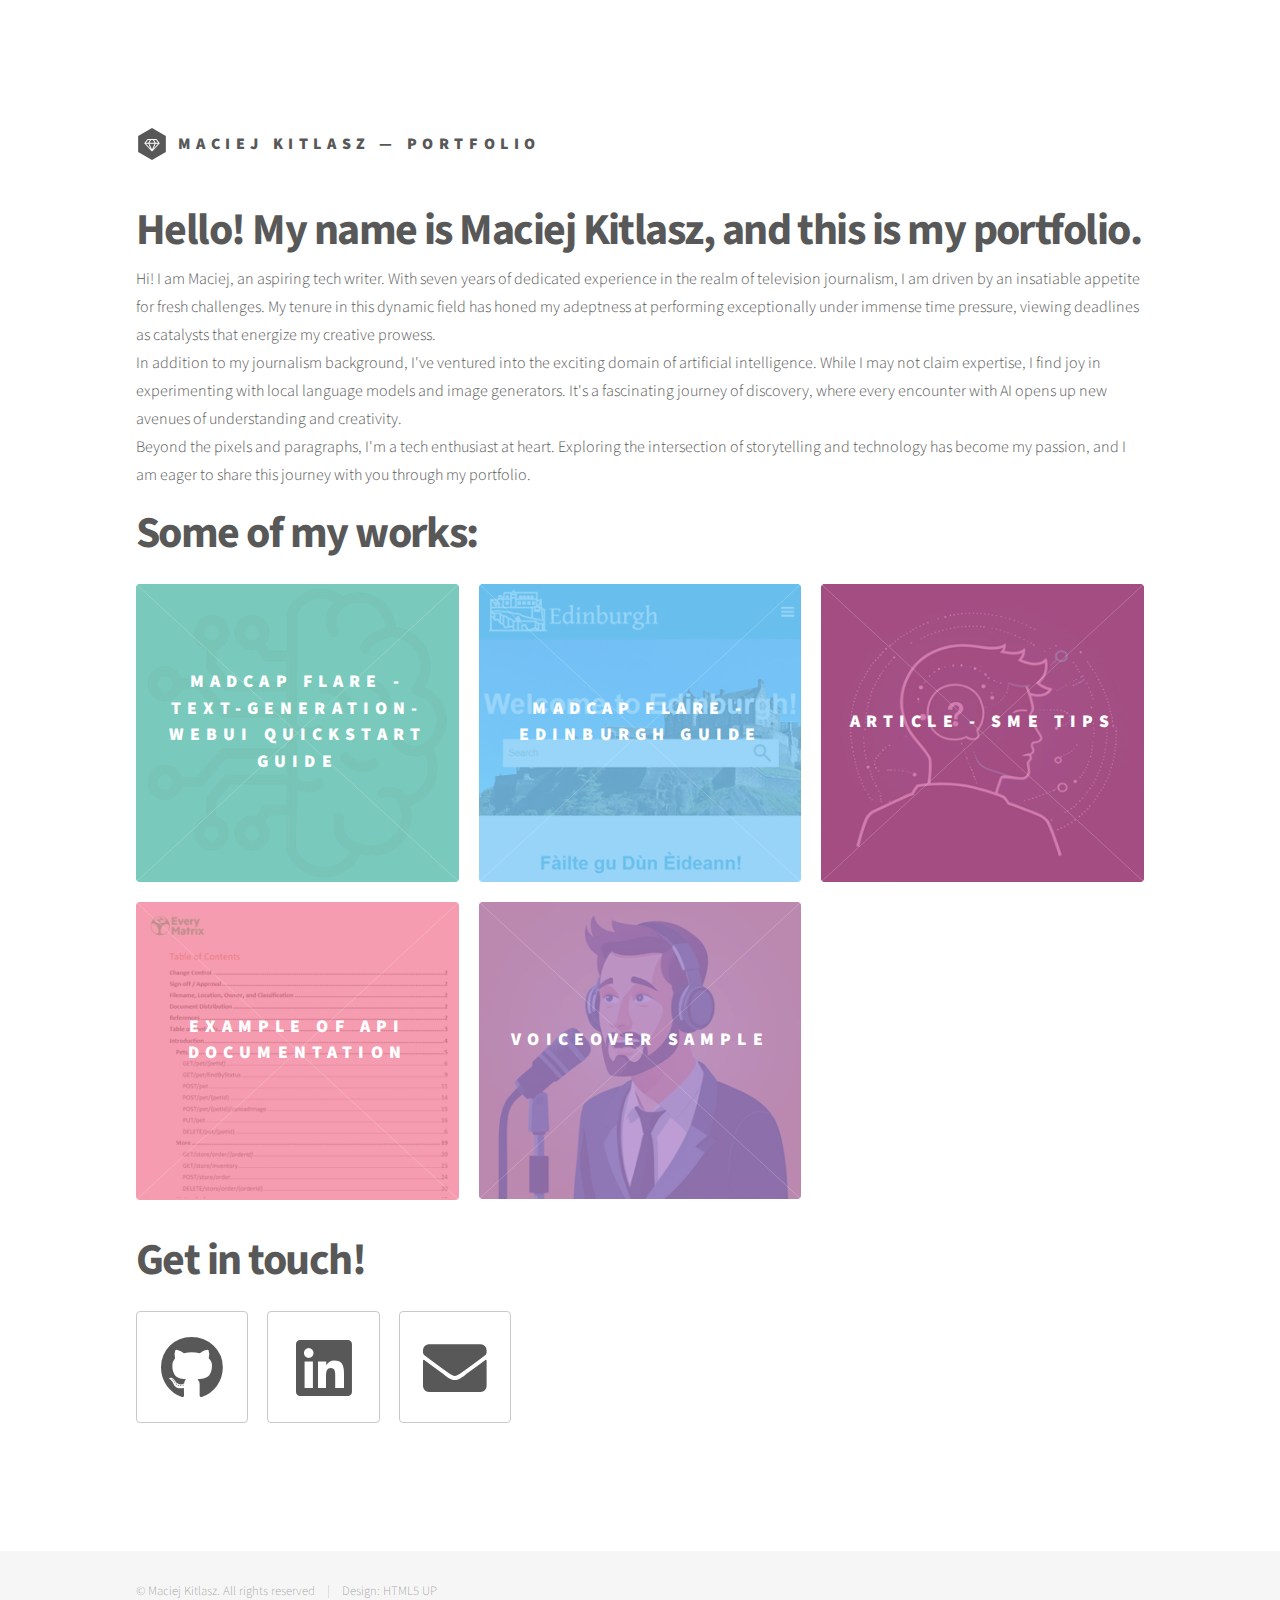
<file: index.html>
<!DOCTYPE HTML>
<!--
	Phantom by HTML5 UP
	html5up.net | @ajlkn
	Free for personal and commercial use under the CCA 3.0 license (html5up.net/license)
-->
<html>
	<head>
		<title>Maciej Kitlasz - Portfolio</title>
		<meta charset="utf-8" />
		<meta name="viewport" content="width=device-width, initial-scale=1, user-scalable=no" />
		<link rel="stylesheet" href="assets/css/main.css" />
		<noscript><link rel="stylesheet" href="assets/css/noscript.css" /></noscript>
	</head>
	<body class="is-preload">
		<!-- Wrapper -->
			<div id="wrapper">
				<!-- Header -->
					<header id="header">
						<div class="inner">

							<!-- Logo -->
								<a href="index.html" class="logo">
									<span class="symbol"><img src="images/logo.svg" alt="" /></span><span class="title">Maciej Kitlasz — Portfolio</span>
								</a>


						</div>
					</header>


				<!-- Main -->
					<div id="main">
						<div class="inner">
							<header>
								<h1 class="herotext">Hello! My name is Maciej Kitlasz, and this is my portfolio.</h1>
								<p>Hi! I am Maciej, an aspiring tech writer. With seven years of dedicated experience in the realm of television journalism, I am driven by an insatiable appetite for fresh challenges. My tenure in this dynamic field has honed my adeptness at performing exceptionally under immense time pressure, viewing deadlines as catalysts that energize my creative prowess.</p>
								<p>In addition to my journalism background, I've ventured into the exciting domain of artificial intelligence. While I may not claim expertise, I find joy in experimenting with local language models and image generators. It's a fascinating journey of discovery, where every encounter with AI opens up new avenues of understanding and creativity. </p>
								<p>Beyond the pixels and paragraphs, I'm a tech enthusiast at heart. Exploring the intersection of storytelling and technology has become my passion, and I am eager to share this journey with you through my portfolio.</p>
							</header>
							<h1> Some of my works:</h1>
							<section class="tiles">
								<article class="style3">
									<span class="image">
										<img src="images/brain.png" alt="" />
									</span>
									<a href="https://docwizard.github.io/text-generation-webui-guide/" target="_blank">
										<h2>Madcap flare - text-generation-webui quickstart guide</h2>
										<div class="content">
											<p>A guide for users interested in hosting their own, local Large Language Model</p>
										</div>
									</a>
								</article>
								<article class="style2">
									<span class="image">
										<img src="images/Thumb1.PNG" alt="" />
									</span>
									<a href="https://docwizard.github.io/EdinburghGuide/" target="_blank">
										<h2>Madcap Flare - Edinburgh Guide</h2>
										<div class="content">
											<p>Example MadCap Flare project created while pursuing a Tech Writing postgraduate degree at Vistula University</p>
										</div>
									</a>
								</article>
								<article class="style4">
									<span class="image">
										<img src="images/why.png" alt="" />
									</span>
									<a href="https://docwizard.github.io/blog/SME-handling-tips">
										<h2>Article - SME Tips</h2>
										<div class="content">
											<p>Stuck in Limbo: How to Handle Radio-Silent SMEs </p>
										</div>
									</a>
								</article>
								<article class="style1">
									<span class="image">
										<img src="images/Thumb3.PNG" alt="" />
									</span>
									<a href="assets/PetsAPI.pdf" target="_blank">
										<h2>Example of API documentation</h2>
										<div class="content">
											<p>Based on Swagger Petstore &#128054</p>
										</div>
									</a>
								</article>
								<article class="style5">
									<span class="image">
										<img src="images/mic.png" alt="" />
									</span>
									<a>
										<h2>Voiceover sample</h2>
										<div class="content">
											<p>I do voiceovers as well! Have a listen to a sample of my voice:</p>
											<audio controls controlsList="nodownload noplaybackrate" style="width:inherit">
												<source src="assets/Maciek_sample_1.mp3" type="audio/mpeg">
												Your browser does not support the audio element.
											</audio>
										</div>
									</a>
								</article>
							</section>
						</div>
						<div class="inner" style="padding-top: 2em;">
							<h1>Get in touch!</h1>
							<ul class="icons">
								<li><a href="https://github.com/DocWizard" class="icon brands style2 fa-github"><span class="label">GitHub</span></a></li>
								<li><a href="https://www.linkedin.com/in/maciej-kitlasz" class="icon brands style2 fa-linkedin"><span class="label">Linkedin</span></a></li>
								<li><a id="mlink"href="#" class="icon solid style2 fa-envelope"><span class="label">Email</span></a></li>
							</ul>
						</div>
					</div>
					
				<!-- Footer -->
					<footer id="footer">
						<div class="inner">
							<ul class="copyright">
								<li>&copy; Maciej Kitlasz. All rights reserved</li><li>Design: <a href="http://html5up.net">HTML5 UP</a></li>
							</ul>
						</div>
					</footer>

			</div>

		<!-- Scripts -->
			<script src="assets/js/jquery.min.js"></script>
			<script src="assets/js/browser.min.js"></script>
			<script src="assets/js/breakpoints.min.js"></script>
			<script src="assets/js/util.js"></script>
			<script src="assets/js/main.js"></script>
			<script>
				var me = "maciej";
				var place = "kitlasz.eu";
				var elink = document.getElementById("mlink");
				elink.href = `mailto:${me}@${place}`;
			</script>

	</body>
</html>
</file>
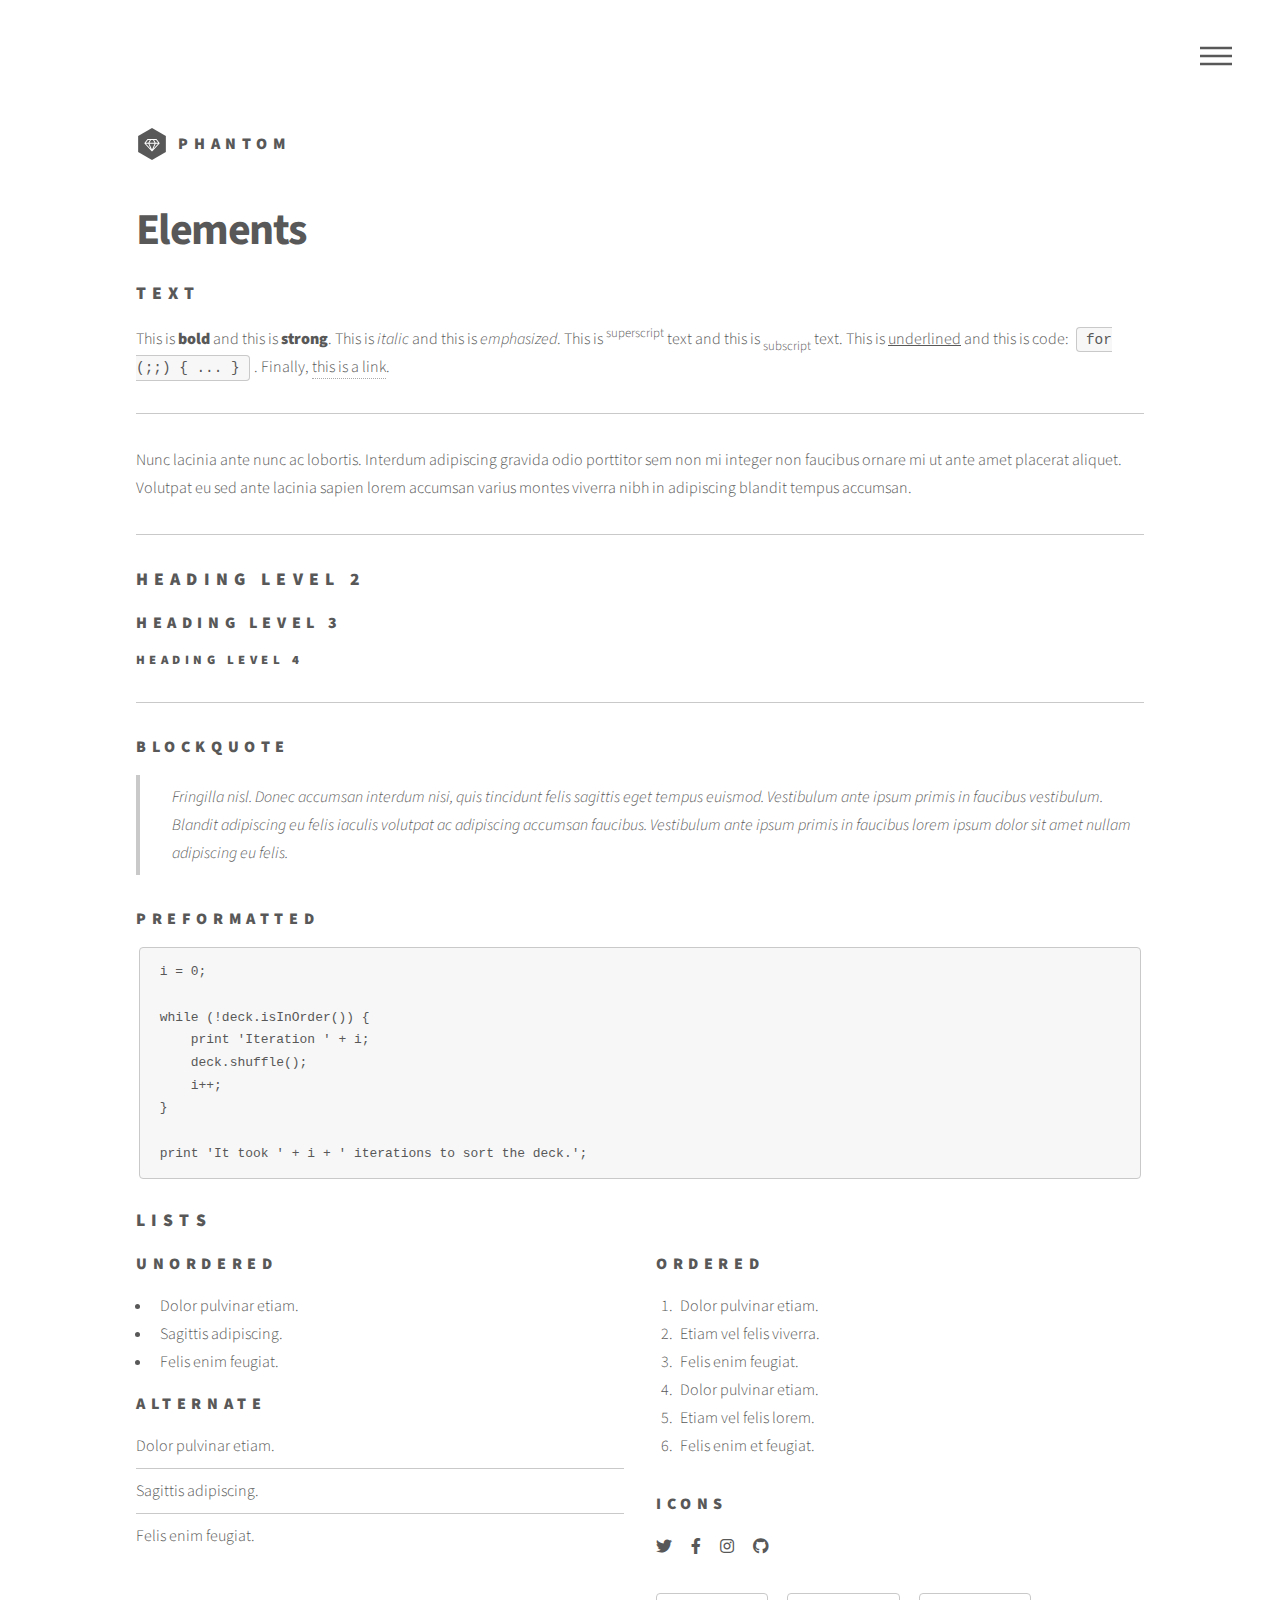
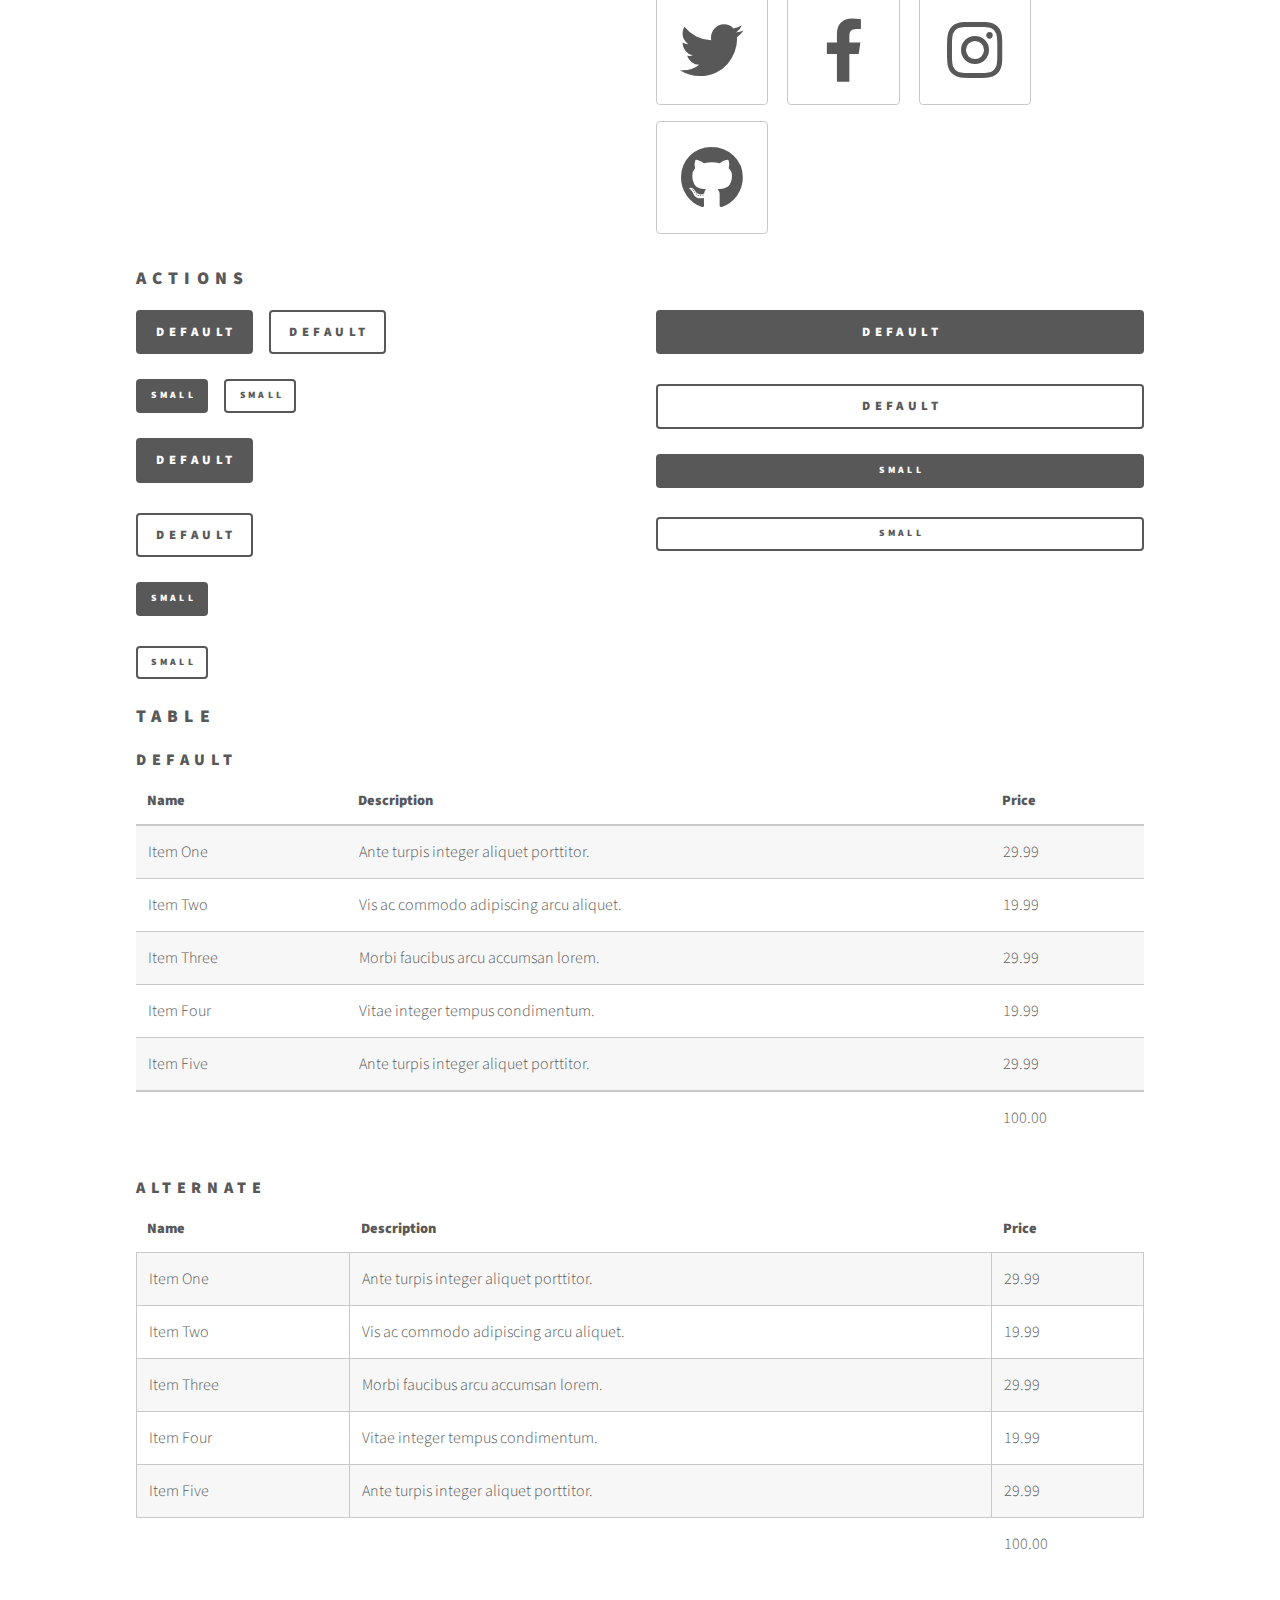
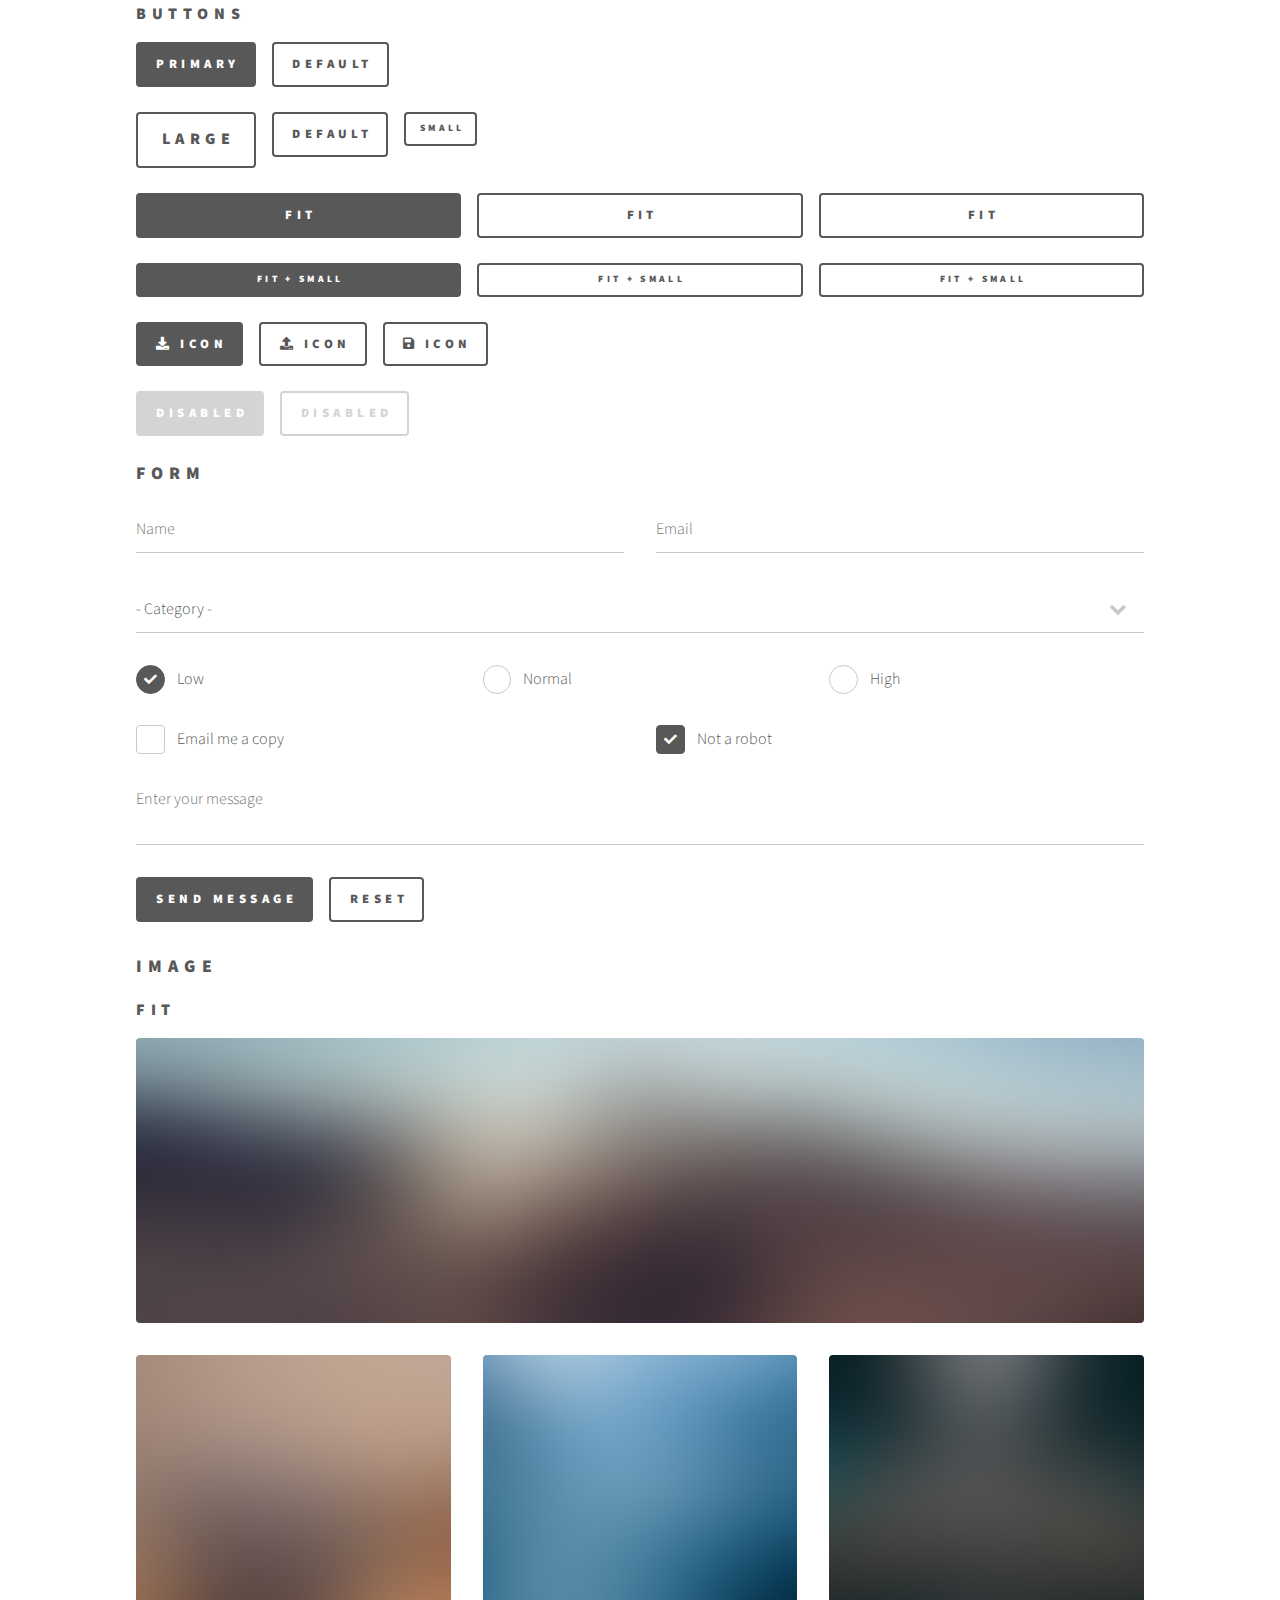
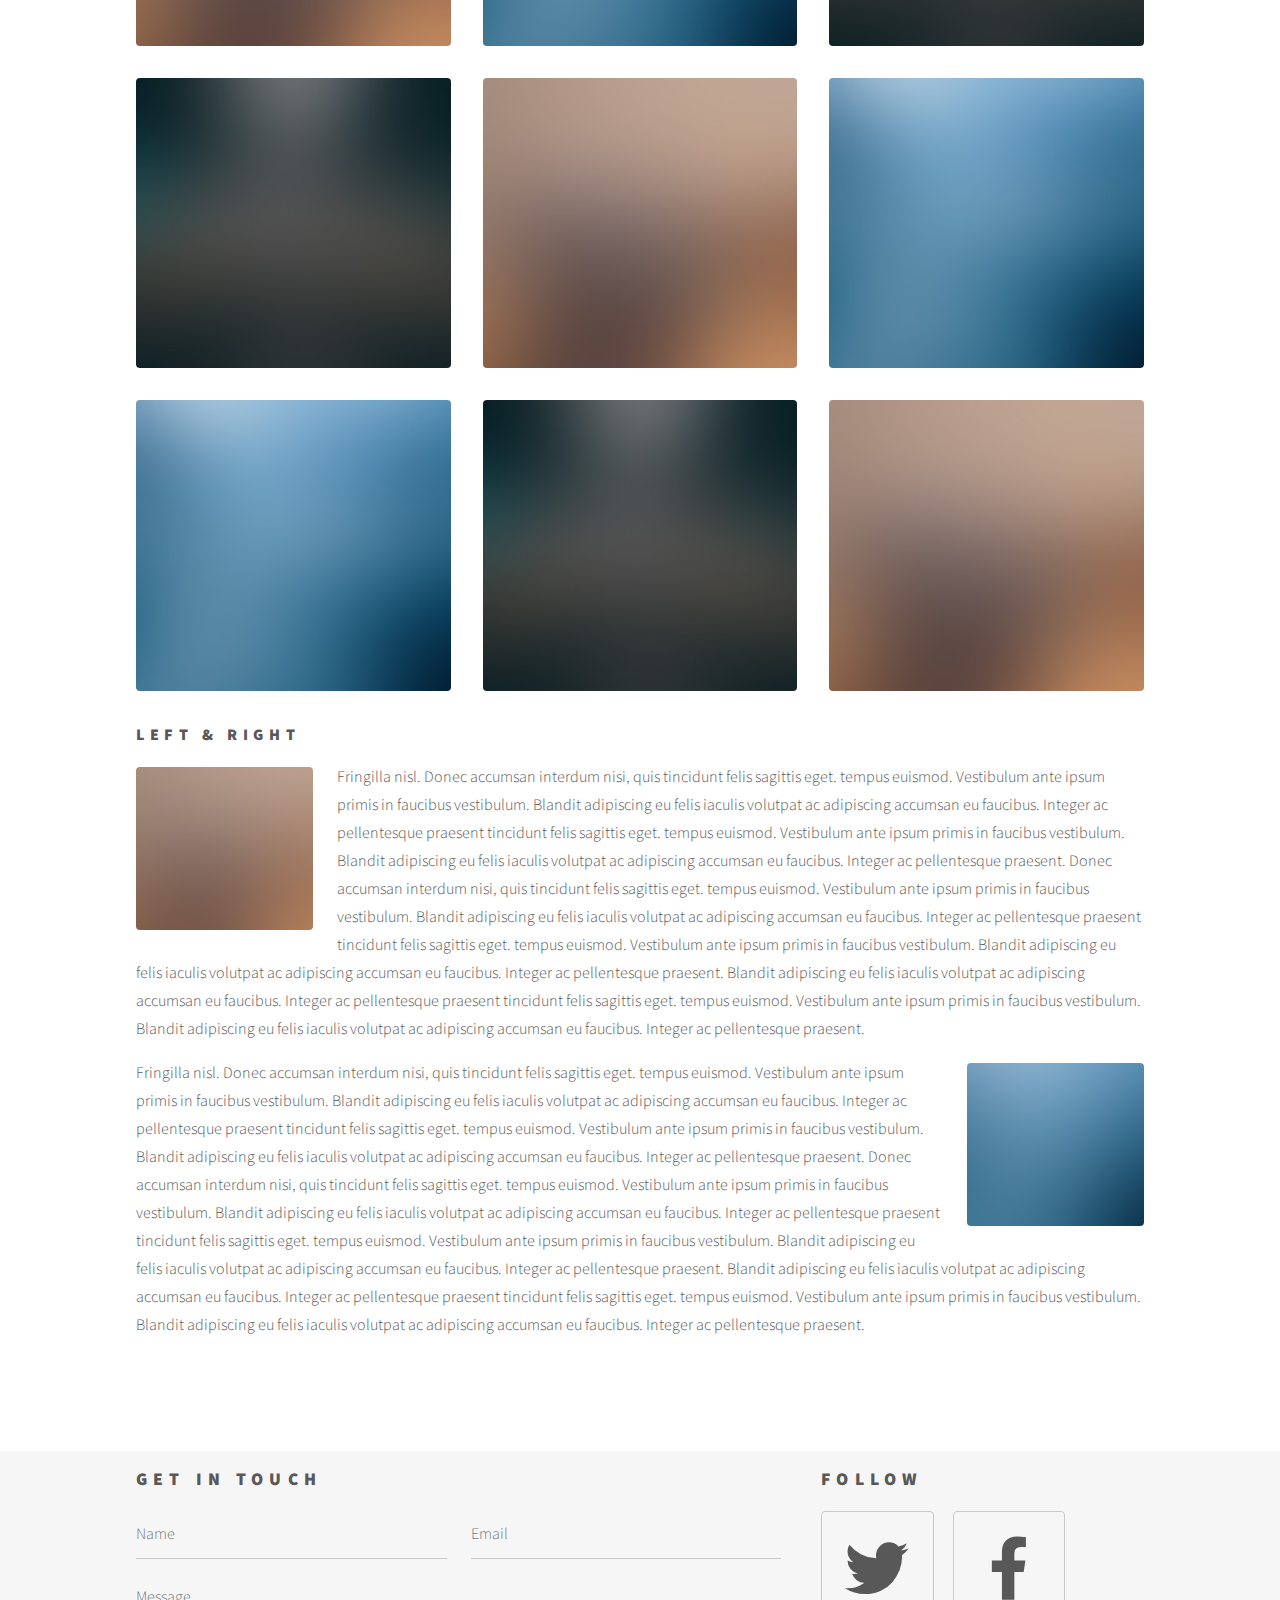
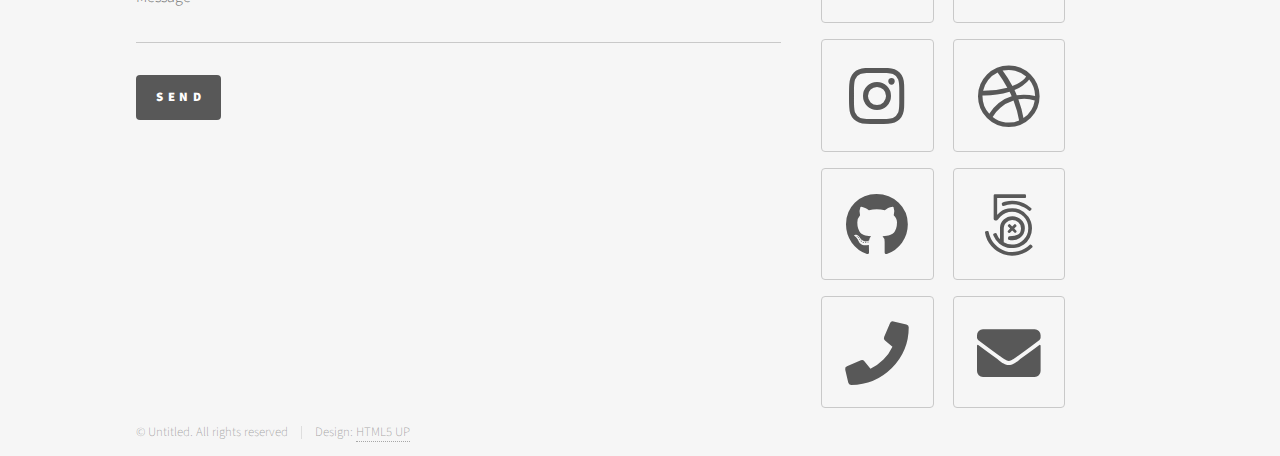
<file: elements.html>
<!DOCTYPE HTML>
<!--
	Phantom by HTML5 UP
	html5up.net | @ajlkn
	Free for personal and commercial use under the CCA 3.0 license (html5up.net/license)
-->
<html>
	<head>
		<title>Elements - Phantom by HTML5 UP</title>
		<meta charset="utf-8" />
		<meta name="viewport" content="width=device-width, initial-scale=1, user-scalable=no" />
		<link rel="stylesheet" href="assets/css/main.css" />
		<noscript><link rel="stylesheet" href="assets/css/noscript.css" /></noscript>
	</head>
	<body class="is-preload">
		<!-- Wrapper -->
			<div id="wrapper">

				<!-- Header -->
					<header id="header">
						<div class="inner">

							<!-- Logo -->
								<a href="index.html" class="logo">
									<span class="symbol"><img src="images/logo.svg" alt="" /></span><span class="title">Phantom</span>
								</a>

							<!-- Nav -->
								<nav>
									<ul>
										<li><a href="#menu">Menu</a></li>
									</ul>
								</nav>

						</div>
					</header>

				<!-- Menu -->
					<nav id="menu">
						<h2>Menu</h2>
						<ul>
							<li><a href="index.html">Home</a></li>
							<li><a href="generic.html">Ipsum veroeros</a></li>
							<li><a href="generic.html">Tempus etiam</a></li>
							<li><a href="generic.html">Consequat dolor</a></li>
							<li><a href="elements.html">Elements</a></li>
						</ul>
					</nav>

				<!-- Main -->
					<div id="main">
						<div class="inner">
							<h1>Elements</h1>

							<!-- Text -->
								<section>
									<h2>Text</h2>
									<p>This is <b>bold</b> and this is <strong>strong</strong>. This is <i>italic</i> and this is <em>emphasized</em>.
									This is <sup>superscript</sup> text and this is <sub>subscript</sub> text.
									This is <u>underlined</u> and this is code: <code>for (;;) { ... }</code>. Finally, <a href="#">this is a link</a>.</p>
									<hr />
									<p>Nunc lacinia ante nunc ac lobortis. Interdum adipiscing gravida odio porttitor sem non mi integer non faucibus ornare mi ut ante amet placerat aliquet. Volutpat eu sed ante lacinia sapien lorem accumsan varius montes viverra nibh in adipiscing blandit tempus accumsan.</p>
									<hr />
									<h2>Heading Level 2</h2>
									<h3>Heading Level 3</h3>
									<h4>Heading Level 4</h4>
									<hr />
									<h3>Blockquote</h3>
									<blockquote>Fringilla nisl. Donec accumsan interdum nisi, quis tincidunt felis sagittis eget tempus euismod. Vestibulum ante ipsum primis in faucibus vestibulum. Blandit adipiscing eu felis iaculis volutpat ac adipiscing accumsan faucibus. Vestibulum ante ipsum primis in faucibus lorem ipsum dolor sit amet nullam adipiscing eu felis.</blockquote>
									<h3>Preformatted</h3>
									<pre><code>i = 0;

while (!deck.isInOrder()) {
    print 'Iteration ' + i;
    deck.shuffle();
    i++;
}

print 'It took ' + i + ' iterations to sort the deck.';</code></pre>
								</section>

							<!-- Lists -->
								<section>
									<h2>Lists</h2>
									<div class="row">
										<div class="col-6 col-12-medium">
											<h3>Unordered</h3>
											<ul>
												<li>Dolor pulvinar etiam.</li>
												<li>Sagittis adipiscing.</li>
												<li>Felis enim feugiat.</li>
											</ul>
											<h3>Alternate</h3>
											<ul class="alt">
												<li>Dolor pulvinar etiam.</li>
												<li>Sagittis adipiscing.</li>
												<li>Felis enim feugiat.</li>
											</ul>
										</div>
										<div class="col-6 col-12-medium">
											<h3>Ordered</h3>
											<ol>
												<li>Dolor pulvinar etiam.</li>
												<li>Etiam vel felis viverra.</li>
												<li>Felis enim feugiat.</li>
												<li>Dolor pulvinar etiam.</li>
												<li>Etiam vel felis lorem.</li>
												<li>Felis enim et feugiat.</li>
											</ol>
											<h3>Icons</h3>
											<ul class="icons">
												<li><a href="#" class="icon brands style1 fa-twitter"><span class="label">Twitter</span></a></li>
												<li><a href="#" class="icon brands style1 fa-facebook-f"><span class="label">Facebook</span></a></li>
												<li><a href="#" class="icon brands style1 fa-instagram"><span class="label">Instagram</span></a></li>
												<li><a href="#" class="icon brands style1 fa-github"><span class="label">Github</span></a></li>
											</ul>
											<ul class="icons">
												<li><a href="#" class="icon brands style2 fa-twitter"><span class="label">Twitter</span></a></li>
												<li><a href="#" class="icon brands style2 fa-facebook-f"><span class="label">Facebook</span></a></li>
												<li><a href="#" class="icon brands style2 fa-instagram"><span class="label">Instagram</span></a></li>
												<li><a href="#" class="icon brands style2 fa-github"><span class="label">Github</span></a></li>
											</ul>
										</div>
									</div>
									<h2>Actions</h2>
									<div class="row">
										<div class="col-6 col-12-medium">
											<ul class="actions">
												<li><a href="#" class="button primary">Default</a></li>
												<li><a href="#" class="button">Default</a></li>
											</ul>
											<ul class="actions small">
												<li><a href="#" class="button primary small">Small</a></li>
												<li><a href="#" class="button small">Small</a></li>
											</ul>
											<ul class="actions stacked">
												<li><a href="#" class="button primary">Default</a></li>
												<li><a href="#" class="button">Default</a></li>
											</ul>
											<ul class="actions stacked">
												<li><a href="#" class="button primary small">Small</a></li>
												<li><a href="#" class="button small">Small</a></li>
											</ul>
										</div>
										<div class="col-6 col-12-medium">
											<ul class="actions stacked">
												<li><a href="#" class="button primary fit">Default</a></li>
												<li><a href="#" class="button fit">Default</a></li>
											</ul>
											<ul class="actions stacked">
												<li><a href="#" class="button primary small fit">Small</a></li>
												<li><a href="#" class="button small fit">Small</a></li>
											</ul>
										</div>
									</div>
								</section>

							<!-- Table -->
								<section>
									<h2>Table</h2>
									<h3>Default</h3>
									<div class="table-wrapper">
										<table>
											<thead>
												<tr>
													<th>Name</th>
													<th>Description</th>
													<th>Price</th>
												</tr>
											</thead>
											<tbody>
												<tr>
													<td>Item One</td>
													<td>Ante turpis integer aliquet porttitor.</td>
													<td>29.99</td>
												</tr>
												<tr>
													<td>Item Two</td>
													<td>Vis ac commodo adipiscing arcu aliquet.</td>
													<td>19.99</td>
												</tr>
												<tr>
													<td>Item Three</td>
													<td> Morbi faucibus arcu accumsan lorem.</td>
													<td>29.99</td>
												</tr>
												<tr>
													<td>Item Four</td>
													<td>Vitae integer tempus condimentum.</td>
													<td>19.99</td>
												</tr>
												<tr>
													<td>Item Five</td>
													<td>Ante turpis integer aliquet porttitor.</td>
													<td>29.99</td>
												</tr>
											</tbody>
											<tfoot>
												<tr>
													<td colspan="2"></td>
													<td>100.00</td>
												</tr>
											</tfoot>
										</table>
									</div>

									<h3>Alternate</h3>
									<div class="table-wrapper">
										<table class="alt">
											<thead>
												<tr>
													<th>Name</th>
													<th>Description</th>
													<th>Price</th>
												</tr>
											</thead>
											<tbody>
												<tr>
													<td>Item One</td>
													<td>Ante turpis integer aliquet porttitor.</td>
													<td>29.99</td>
												</tr>
												<tr>
													<td>Item Two</td>
													<td>Vis ac commodo adipiscing arcu aliquet.</td>
													<td>19.99</td>
												</tr>
												<tr>
													<td>Item Three</td>
													<td> Morbi faucibus arcu accumsan lorem.</td>
													<td>29.99</td>
												</tr>
												<tr>
													<td>Item Four</td>
													<td>Vitae integer tempus condimentum.</td>
													<td>19.99</td>
												</tr>
												<tr>
													<td>Item Five</td>
													<td>Ante turpis integer aliquet porttitor.</td>
													<td>29.99</td>
												</tr>
											</tbody>
											<tfoot>
												<tr>
													<td colspan="2"></td>
													<td>100.00</td>
												</tr>
											</tfoot>
										</table>
									</div>
								</section>

							<!-- Buttons -->
								<section>
									<h3>Buttons</h3>
									<ul class="actions">
										<li><a href="#" class="button primary">Primary</a></li>
										<li><a href="#" class="button">Default</a></li>
									</ul>
									<ul class="actions">
										<li><a href="#" class="button large">Large</a></li>
										<li><a href="#" class="button">Default</a></li>
										<li><a href="#" class="button small">Small</a></li>
									</ul>
									<ul class="actions fit">
										<li><a href="#" class="button primary fit">Fit</a></li>
										<li><a href="#" class="button fit">Fit</a></li>
										<li><a href="#" class="button fit">Fit</a></li>
									</ul>
									<ul class="actions fit small">
										<li><a href="#" class="button primary fit small">Fit + Small</a></li>
										<li><a href="#" class="button fit small">Fit + Small</a></li>
										<li><a href="#" class="button fit small">Fit + Small</a></li>
									</ul>
									<ul class="actions">
										<li><a href="#" class="button primary icon solid fa-download">Icon</a></li>
										<li><a href="#" class="button icon solid fa-upload">Icon</a></li>
										<li><a href="#" class="button icon solid fa-save">Icon</a></li>
									</ul>
									<ul class="actions">
										<li><span class="button primary disabled">Disabled</span></li>
										<li><span class="button disabled">Disabled</span></li>
									</ul>
								</section>

							<!-- Form -->
								<section>
									<h2>Form</h2>
									<form method="post" action="#">
										<div class="row gtr-uniform">
											<div class="col-6 col-12-xsmall">
												<input type="text" name="demo-name" id="demo-name" value="" placeholder="Name" />
											</div>
											<div class="col-6 col-12-xsmall">
												<input type="email" name="demo-email" id="demo-email" value="" placeholder="Email" />
											</div>
											<div class="col-12">
												<select name="demo-category" id="demo-category">
													<option value="">- Category -</option>
													<option value="1">Manufacturing</option>
													<option value="1">Shipping</option>
													<option value="1">Administration</option>
													<option value="1">Human Resources</option>
												</select>
											</div>
											<div class="col-4 col-12-small">
												<input type="radio" id="demo-priority-low" name="demo-priority" checked>
												<label for="demo-priority-low">Low</label>
											</div>
											<div class="col-4 col-12-small">
												<input type="radio" id="demo-priority-normal" name="demo-priority">
												<label for="demo-priority-normal">Normal</label>
											</div>
											<div class="col-4 col-12-small">
												<input type="radio" id="demo-priority-high" name="demo-priority">
												<label for="demo-priority-high">High</label>
											</div>
											<div class="col-6 col-12-small">
												<input type="checkbox" id="demo-copy" name="demo-copy">
												<label for="demo-copy">Email me a copy</label>
											</div>
											<div class="col-6 col-12-small">
												<input type="checkbox" id="demo-human" name="demo-human" checked>
												<label for="demo-human">Not a robot</label>
											</div>
											<div class="col-12">
												<textarea name="demo-message" id="demo-message" placeholder="Enter your message" rows="6"></textarea>
											</div>
											<div class="col-12">
												<ul class="actions">
													<li><input type="submit" value="Send Message" class="primary" /></li>
													<li><input type="reset" value="Reset" /></li>
												</ul>
											</div>
										</div>
									</form>
								</section>

							<!-- Image -->
								<section>
									<h2>Image</h2>
									<h3>Fit</h3>
									<div class="box alt">
										<div class="row gtr-uniform">
											<div class="col-12"><span class="image fit"><img src="images/pic13.jpg" alt="" /></span></div>
											<div class="col-4"><span class="image fit"><img src="images/pic01.jpg" alt="" /></span></div>
											<div class="col-4"><span class="image fit"><img src="images/pic02.jpg" alt="" /></span></div>
											<div class="col-4"><span class="image fit"><img src="images/pic03.jpg" alt="" /></span></div>
											<div class="col-4"><span class="image fit"><img src="images/pic03.jpg" alt="" /></span></div>
											<div class="col-4"><span class="image fit"><img src="images/pic01.jpg" alt="" /></span></div>
											<div class="col-4"><span class="image fit"><img src="images/pic02.jpg" alt="" /></span></div>
											<div class="col-4"><span class="image fit"><img src="images/pic02.jpg" alt="" /></span></div>
											<div class="col-4"><span class="image fit"><img src="images/pic03.jpg" alt="" /></span></div>
											<div class="col-4"><span class="image fit"><img src="images/pic01.jpg" alt="" /></span></div>
										</div>
									</div>
									<h3>Left &amp; Right</h3>
									<p><span class="image left"><img src="images/pic14.jpg" alt="" /></span>Fringilla nisl. Donec accumsan interdum nisi, quis tincidunt felis sagittis eget. tempus euismod. Vestibulum ante ipsum primis in faucibus vestibulum. Blandit adipiscing eu felis iaculis volutpat ac adipiscing accumsan eu faucibus. Integer ac pellentesque praesent tincidunt felis sagittis eget. tempus euismod. Vestibulum ante ipsum primis in faucibus vestibulum. Blandit adipiscing eu felis iaculis volutpat ac adipiscing accumsan eu faucibus. Integer ac pellentesque praesent. Donec accumsan interdum nisi, quis tincidunt felis sagittis eget. tempus euismod. Vestibulum ante ipsum primis in faucibus vestibulum. Blandit adipiscing eu felis iaculis volutpat ac adipiscing accumsan eu faucibus. Integer ac pellentesque praesent tincidunt felis sagittis eget. tempus euismod. Vestibulum ante ipsum primis in faucibus vestibulum. Blandit adipiscing eu felis iaculis volutpat ac adipiscing accumsan eu faucibus. Integer ac pellentesque praesent. Blandit adipiscing eu felis iaculis volutpat ac adipiscing accumsan eu faucibus. Integer ac pellentesque praesent tincidunt felis sagittis eget. tempus euismod. Vestibulum ante ipsum primis in faucibus vestibulum. Blandit adipiscing eu felis iaculis volutpat ac adipiscing accumsan eu faucibus. Integer ac pellentesque praesent.</p>
									<p><span class="image right"><img src="images/pic15.jpg" alt="" /></span>Fringilla nisl. Donec accumsan interdum nisi, quis tincidunt felis sagittis eget. tempus euismod. Vestibulum ante ipsum primis in faucibus vestibulum. Blandit adipiscing eu felis iaculis volutpat ac adipiscing accumsan eu faucibus. Integer ac pellentesque praesent tincidunt felis sagittis eget. tempus euismod. Vestibulum ante ipsum primis in faucibus vestibulum. Blandit adipiscing eu felis iaculis volutpat ac adipiscing accumsan eu faucibus. Integer ac pellentesque praesent. Donec accumsan interdum nisi, quis tincidunt felis sagittis eget. tempus euismod. Vestibulum ante ipsum primis in faucibus vestibulum. Blandit adipiscing eu felis iaculis volutpat ac adipiscing accumsan eu faucibus. Integer ac pellentesque praesent tincidunt felis sagittis eget. tempus euismod. Vestibulum ante ipsum primis in faucibus vestibulum. Blandit adipiscing eu felis iaculis volutpat ac adipiscing accumsan eu faucibus. Integer ac pellentesque praesent. Blandit adipiscing eu felis iaculis volutpat ac adipiscing accumsan eu faucibus. Integer ac pellentesque praesent tincidunt felis sagittis eget. tempus euismod. Vestibulum ante ipsum primis in faucibus vestibulum. Blandit adipiscing eu felis iaculis volutpat ac adipiscing accumsan eu faucibus. Integer ac pellentesque praesent.</p>
								</section>

						</div>
					</div>

				<!-- Footer -->
					<footer id="footer">
						<div class="inner">
							<section>
								<h2>Get in touch</h2>
								<form method="post" action="#">
									<div class="fields">
										<div class="field half">
											<input type="text" name="name" id="name" placeholder="Name" />
										</div>
										<div class="field half">
											<input type="email" name="email" id="email" placeholder="Email" />
										</div>
										<div class="field">
											<textarea name="message" id="message" placeholder="Message"></textarea>
										</div>
									</div>
									<ul class="actions">
										<li><input type="submit" value="Send" class="primary" /></li>
									</ul>
								</form>
							</section>
							<section>
								<h2>Follow</h2>
								<ul class="icons">
									<li><a href="#" class="icon brands style2 fa-twitter"><span class="label">Twitter</span></a></li>
									<li><a href="#" class="icon brands style2 fa-facebook-f"><span class="label">Facebook</span></a></li>
									<li><a href="#" class="icon brands style2 fa-instagram"><span class="label">Instagram</span></a></li>
									<li><a href="#" class="icon brands style2 fa-dribbble"><span class="label">Dribbble</span></a></li>
									<li><a href="#" class="icon brands style2 fa-github"><span class="label">GitHub</span></a></li>
									<li><a href="#" class="icon brands style2 fa-500px"><span class="label">500px</span></a></li>
									<li><a href="#" class="icon solid style2 fa-phone"><span class="label">Phone</span></a></li>
									<li><a href="#" class="icon solid style2 fa-envelope"><span class="label">Email</span></a></li>
								</ul>
							</section>
							<ul class="copyright">
								<li>&copy; Untitled. All rights reserved</li><li>Design: <a href="http://html5up.net">HTML5 UP</a></li>
							</ul>
						</div>
					</footer>

			</div>

		<!-- Scripts -->
			<script src="assets/js/jquery.min.js"></script>
			<script src="assets/js/browser.min.js"></script>
			<script src="assets/js/breakpoints.min.js"></script>
			<script src="assets/js/util.js"></script>
			<script src="assets/js/main.js"></script>

	</body>
</html>
</file>
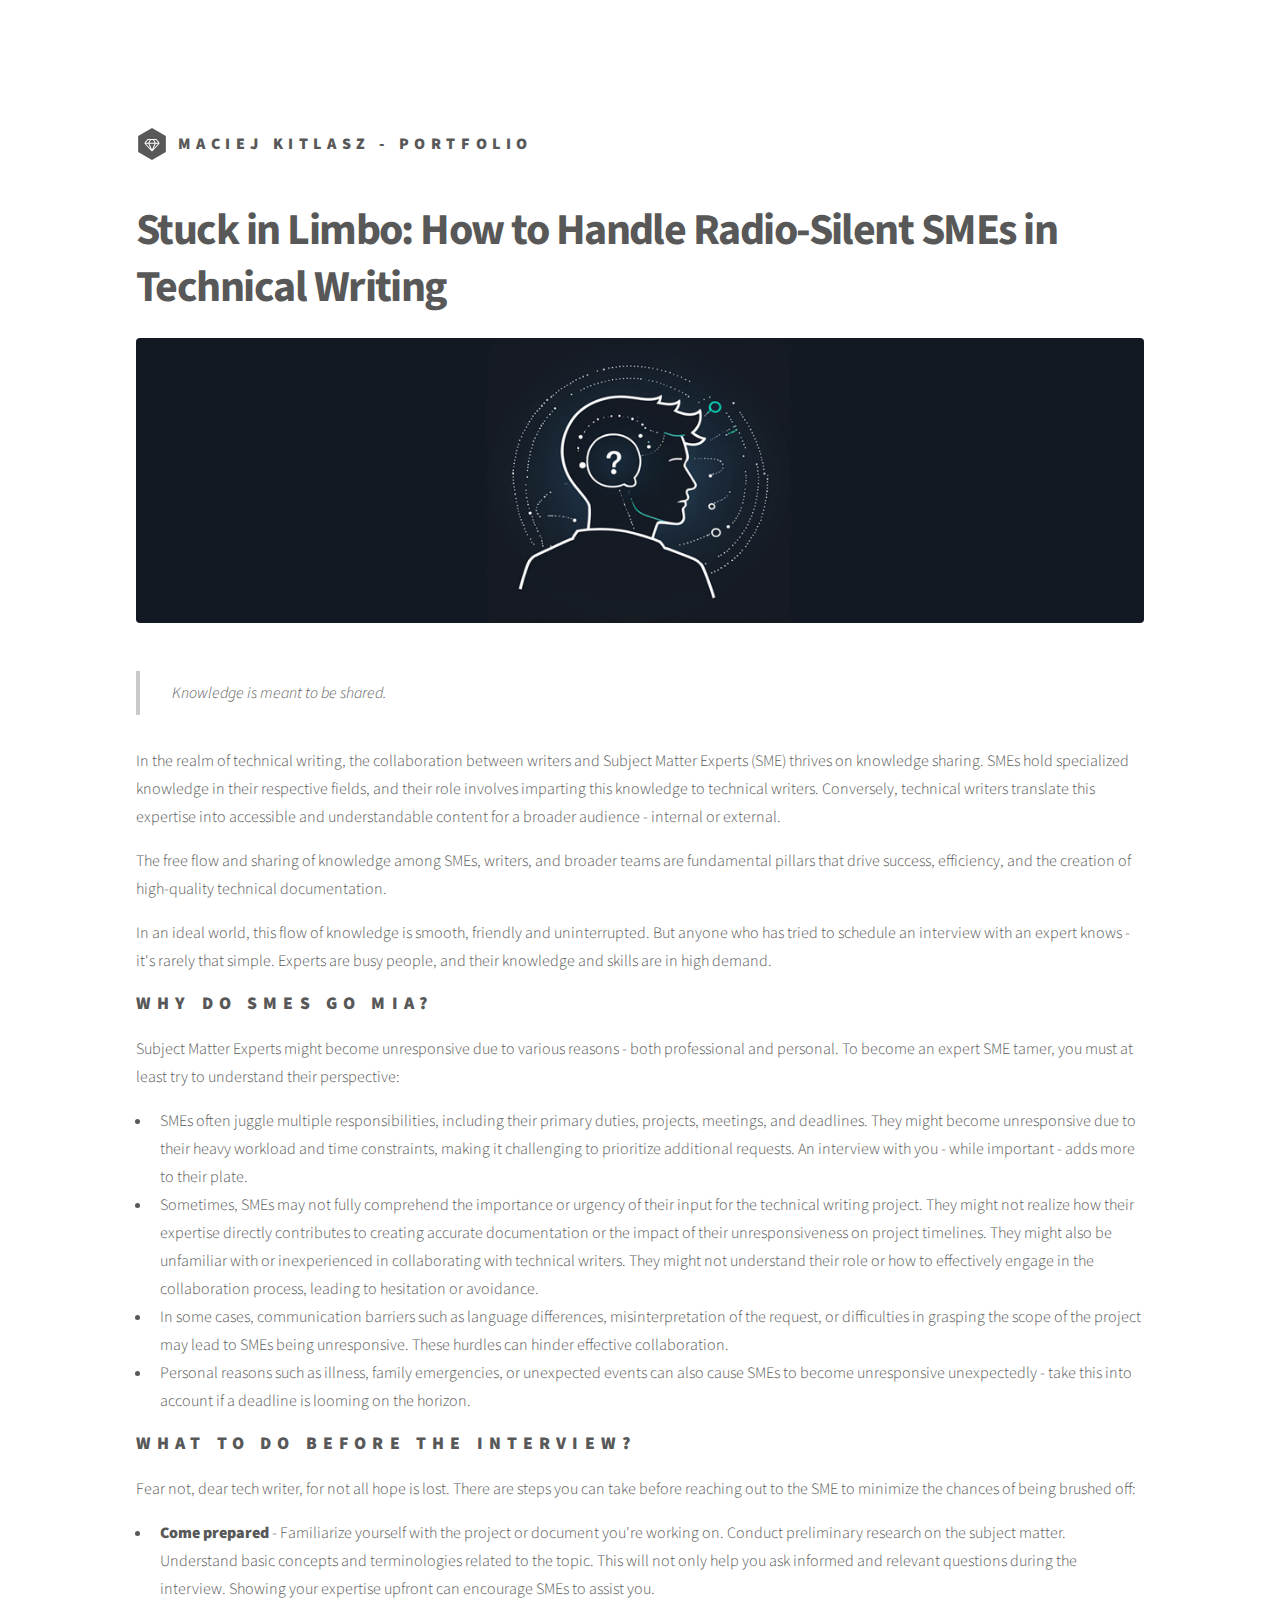
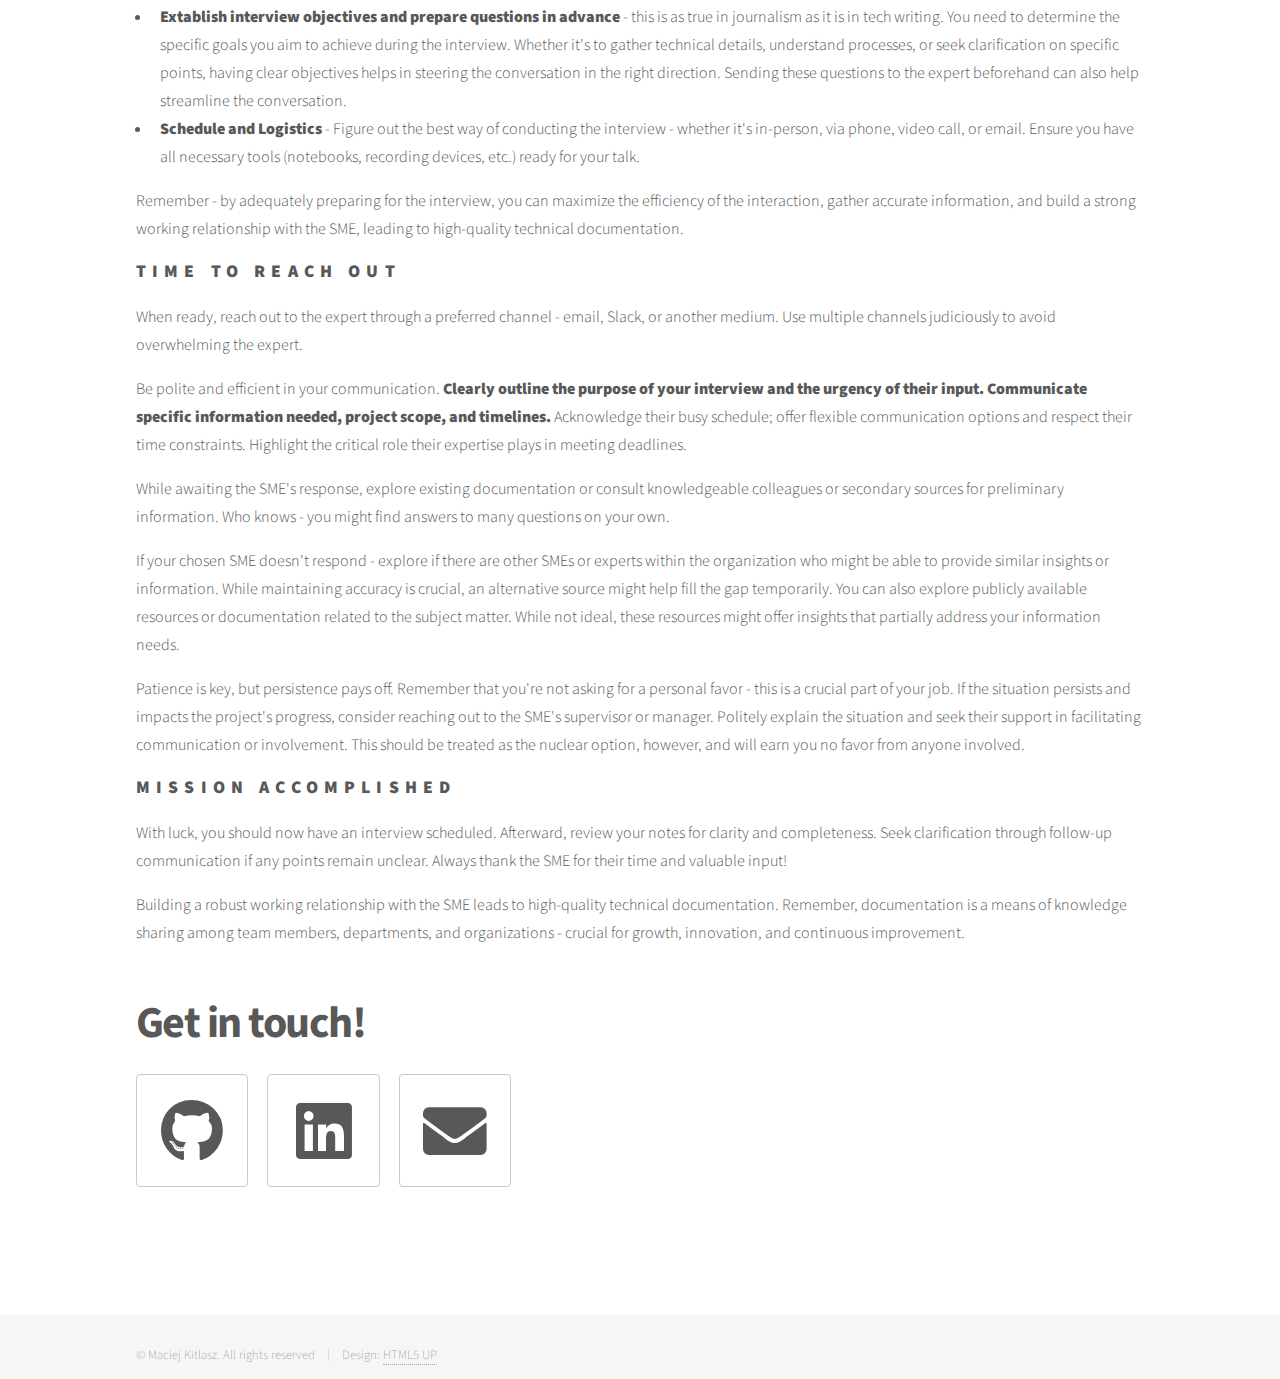
<file: SME.html>
<!DOCTYPE HTML>
<!--
	Phantom by HTML5 UP
	html5up.net | @ajlkn
	Free for personal and commercial use under the CCA 3.0 license (html5up.net/license)
-->
<html>
	<head>
		<title>Stuck in Limbo: How to Handle Radio-Silent SMEs in Technical Writing</title>
		<meta charset="utf-8" />
		<meta name="viewport" content="width=device-width, initial-scale=1, user-scalable=no" />
		<link rel="stylesheet" href="assets/css/main.css" />
		<noscript><link rel="stylesheet" href="assets/css/noscript.css" /></noscript>
	</head>
	<body class="is-preload">
		<!-- Wrapper -->
			<div id="wrapper">

				<!-- Header -->
					<header id="header">
						<div class="inner">

							<!-- Logo -->
								<a href="index.html" class="logo">
									<span class="symbol"><img src="images/logo.svg" alt="" /></span><span class="title">Maciej Kitlasz - Portfolio</span>
								</a>

						</div>
					</header>


				<!-- Main -->
					<div id="main">
						<div class="inner">
							<h1>Stuck in Limbo: How to Handle Radio-Silent SMEs in Technical Writing</h1>
							<span class="image main"><img src="images/why_wide.png" alt="" /></span>
							<blockquote>Knowledge is meant to be shared.</blockquote>
							<p>In the realm of technical writing, the collaboration between writers and Subject Matter Experts (SME) thrives on knowledge sharing. SMEs hold specialized knowledge in their respective fields, and their role involves imparting this knowledge to technical writers. Conversely, technical writers translate this expertise into accessible and understandable content for a broader audience - internal or external. </p>
							<p>The free flow and sharing of knowledge among SMEs, writers, and broader teams are fundamental pillars that drive success, efficiency, and the creation of high-quality technical documentation. </p>
							<p>In an ideal world, this flow of knowledge is smooth, friendly and uninterrupted. But anyone who has tried to schedule an interview with an expert knows - it's rarely that simple. Experts are busy people, and their knowledge and skills are in high demand. </p>
							<h2>Why do SMEs go MIA?</h2>
							<p>Subject Matter Experts might become unresponsive due to various reasons - both professional and personal. To become an expert SME tamer, you must at least try to understand their perspective:</p>
							<ul>
							 <li>SMEs often juggle multiple responsibilities, including their primary duties, projects, meetings, and deadlines. They might become unresponsive due to their heavy workload and time constraints, making it challenging to prioritize additional requests. An interview with you - while important - adds more to their plate.</li>
							<li>Sometimes, SMEs may not fully comprehend the importance or urgency of their input for the technical writing project. They might not realize how their expertise directly contributes to creating accurate documentation or the impact of their unresponsiveness on project timelines. They might also be unfamiliar with or inexperienced in collaborating with technical writers. They might not understand their role or how to effectively engage in the collaboration process, leading to hesitation or avoidance.</li>
							<li>In some cases, communication barriers such as language differences, misinterpretation of the request, or difficulties in grasping the scope of the project may lead to SMEs being unresponsive. These hurdles can hinder effective collaboration.</li>
							<li>Personal reasons such as illness, family emergencies, or unexpected events can also cause SMEs to become unresponsive unexpectedly - take this into account if a deadline is looming on the horizon.</li>
							</ul>
							<h2>What to do before the interview?</h2>
							<p>Fear not, dear tech writer, for not all hope is lost. There are steps you can take before reaching out to the SME to minimize the chances of being brushed off:</p>
							<ul>
							<li><B>Come prepared</B> - Familiarize yourself with the project or document you're working on. Conduct preliminary research on the subject matter. Understand basic concepts and terminologies related to the topic. This will not only help you ask informed and relevant questions during the interview. Showing your expertise upfront can encourage SMEs to assist you.</li>
							<li><B>Extablish interview objectives and prepare questions in advance</b> - this is as true in journalism as it is in tech writing. You need to determine the specific goals you aim to achieve during the interview. Whether it's to gather technical details, understand processes, or seek clarification on specific points, having clear objectives helps in steering the conversation in the right direction. Sending these questions to the expert beforehand can also help streamline the conversation.</li>
							<li><B>Schedule and Logistics</B> - Figure out the best way of conducting the interview -  whether it's in-person, via phone, video call, or email. Ensure you have all necessary tools (notebooks, recording devices, etc.) ready for your talk.</li>
							</ul>
							<p>Remember - by adequately preparing for the interview, you can maximize the efficiency of the interaction, gather accurate information, and build a strong working relationship with the SME, leading to high-quality technical documentation. </p>
							<h2>Time to reach out</h2>
							<p>When ready, reach out to the expert through a preferred channel - email, Slack, or another medium. Use multiple channels judiciously to avoid overwhelming the expert.</p>
							<p>Be polite and efficient in your communication. <b> Clearly outline the purpose of your interview and the urgency of their input. Communicate specific information needed, project scope, and timelines. </b> Acknowledge their busy schedule; offer flexible communication options and respect their time constraints. Highlight the critical role their expertise plays in meeting deadlines.</p>
							<p>While awaiting the SME's response, explore existing documentation or consult knowledgeable colleagues or secondary sources for preliminary information. Who knows - you might find answers to many questions on your own.</p>
							<p>If your chosen SME doesn't respond - explore if there are other SMEs or experts within the organization who might be able to provide similar insights or information. While maintaining accuracy is crucial, an alternative source might help fill the gap temporarily. You can also explore publicly available resources or documentation related to the subject matter. While not ideal, these resources might offer insights that partially address your information needs.</p>
							<p>Patience is key, but persistence pays off. Remember that you're not asking for a personal favor - this is a crucial part of your job. If the situation persists and impacts the project's progress, consider reaching out to the SME's supervisor or manager. Politely explain the situation and seek their support in facilitating communication or involvement. This should be treated as the nuclear option, however, and will earn you no favor from anyone involved.</p>
							<h2>Mission accomplished</h2>
							<p>With luck, you should now have an interview scheduled. Afterward, review your notes for clarity and completeness. Seek clarification through follow-up communication if any points remain unclear. Always thank the SME for their time and valuable input!</p>
							<p>Building a robust working relationship with the SME leads to high-quality technical documentation. Remember, documentation is a means of knowledge sharing among team members, departments, and organizations - crucial for growth, innovation, and continuous improvement.</p>
						</div>
						<div class="inner" style="padding-top: 2em;">
							<h1>Get in touch!</h1>
							<ul class="icons">
								<li><a href="https://github.com/DocWizard" class="icon brands style2 fa-github"><span class="label">GitHub</span></a></li>
								<li><a href="https://www.linkedin.com/in/maciej-kitlasz" class="icon brands style2 fa-linkedin"><span class="label">Linkedin</span></a></li>
								<li><a id="mlink"href="#" class="icon solid style2 fa-envelope"><span class="label">Email</span></a></li>
							</ul>
						</div>
					</div>

				<!-- Footer -->
					<footer id="footer">
						<div class="inner">
							<ul class="copyright">
								<li>&copy; Maciej Kitlasz. All rights reserved</li><li>Design: <a href="http://html5up.net">HTML5 UP</a></li>
							</ul>
						</div>
					</footer>

			</div>

		<!-- Scripts -->
			<script src="assets/js/jquery.min.js"></script>
			<script src="assets/js/browser.min.js"></script>
			<script src="assets/js/breakpoints.min.js"></script>
			<script src="assets/js/util.js"></script>
			<script src="assets/js/main.js"></script>
			<script>
				var me = "maciej";
				var place = "kitlasz.eu";
				var elink = document.getElementById("mlink");
				elink.href = `mailto:${me}@${place}`;
			</script>
	</body>
</html>
</file>
<file: assets/css/noscript.css>
/*
	Phantom by HTML5 UP
	html5up.net | @ajlkn
	Free for personal and commercial use under the CCA 3.0 license (html5up.net/license)
*/

/* Tiles */

	body.is-preload .tiles article {
		-moz-transform: none;
		-webkit-transform: none;
		-ms-transform: none;
		transform: none;
		opacity: 1;
	}
</file>
<file: assets/css/main.css>
@import url(fontawesome-all.min.css);
@import url("https://fonts.googleapis.com/css?family=Source+Sans+Pro:300,700,900");

/*
	Phantom by HTML5 UP
	html5up.net | @ajlkn
	Free for personal and commercial use under the CCA 3.0 license (html5up.net/license)
*/

html, body, div, span, applet, object,
iframe, h1, h2, h3, h4, h5, h6, p, blockquote,
pre, a, abbr, acronym, address, big, cite,
code, del, dfn, em, img, ins, kbd, q, s, samp,
small, strike, strong, sub, sup, tt, var, b,
u, i, center, dl, dt, dd, ol, ul, li, fieldset,
form, label, legend, table, caption, tbody,
tfoot, thead, tr, th, td, article, aside,
canvas, details, embed, figure, figcaption,
footer, header, hgroup, menu, nav, output, ruby,
section, summary, time, mark, audio, video {
	margin: 0;
	padding: 0;
	border: 0;
	font-size: 100%;
	font: inherit;
	vertical-align: baseline;}

article, aside, details, figcaption, figure,
footer, header, hgroup, menu, nav, section {
	display: block;}

body {
	line-height: 1;
}

ol, ul {
	list-style: none;
}

blockquote, q {
	quotes: none;
}

	blockquote:before, blockquote:after, q:before, q:after {
		content: '';
		content: none;
	}

table {
	border-collapse: collapse;
	border-spacing: 0;
}

body {
	-webkit-text-size-adjust: none;
}

mark {
	background-color: transparent;
	color: inherit;
}

input::-moz-focus-inner {
	border: 0;
	padding: 0;
}

input, select, textarea {
	-moz-appearance: none;
	-webkit-appearance: none;
	-ms-appearance: none;
	appearance: none;
}

/* Basic */

	@-ms-viewport {
		width: device-width;
	}

	body {
		-ms-overflow-style: scrollbar;
	}

	@media screen and (max-width: 480px) {

		html, body {
			min-width: 320px;
		}

	}

	html {
		box-sizing: border-box;
	}

	*, *:before, *:after {
		box-sizing: inherit;
	}

	body {
		background: #ffffff;
	}

		body.is-preload *, body.is-preload *:before, body.is-preload *:after {
			-moz-animation: none !important;
			-webkit-animation: none !important;
			-ms-animation: none !important;
			animation: none !important;
			-moz-transition: none !important;
			-webkit-transition: none !important;
			-ms-transition: none !important;
			transition: none !important;
		}

/* Type */

	body, input, select, textarea {
		color: #585858;
		font-family: "Source Sans Pro", Helvetica, sans-serif;
		font-size: 16pt;
		font-weight: 300;
		line-height: 1.75;
	}

		@media screen and (max-width: 1680px) {

			body, input, select, textarea {
				font-size: 14pt;
			}

		}

		@media screen and (max-width: 1280px) {

			body, input, select, textarea {
				font-size: 12pt;
			}

		}

	a {
		-moz-transition: border-bottom-color 0.2s ease, color 0.2s ease;
		-webkit-transition: border-bottom-color 0.2s ease, color 0.2s ease;
		-ms-transition: border-bottom-color 0.2s ease, color 0.2s ease;
		transition: border-bottom-color 0.2s ease, color 0.2s ease;
		text-decoration: none;
		color: #585858;
		border-bottom: dotted 1px rgba(88, 88, 88, 0.5);
	}

		a:hover {
			border-bottom-color: transparent;
			color: #7ac9bc !important;
		}

	strong, b {
		font-weight: 900;
	}

	em, i {
		font-style: italic;
	}

	p {
		margin: 0 0 1em 0;
	}

	h1 {
		font-size: 2.75em;
		font-weight: 700;
		line-height: 1.3;
		margin: 0 0 0.5em 0;
		letter-spacing: -0.035em;
	}

		h1 a {
			color: inherit;
		}

		@media screen and (max-width: 736px) {

			h1 {
				font-size: 2em;
				margin: 0 0 1em 0;
			}

		}

		@media screen and (max-width: 360px) {

			h1 {
				font-size: 1.75em;
			}

		}

	h2, h3, h4, h5, h6 {
		font-weight: 900;
		line-height: 1.5;
		margin: 0 0 1em 0;
		text-transform: uppercase;
		letter-spacing: 0.35em;
	}

		h2 a, h3 a, h4 a, h5 a, h6 a {
			color: inherit;
		}

	h2 {
		font-size: 1.1em;
	}

	h3 {
		font-size: 1em;
	}

	h4 {
		font-size: 0.8em;
	}

	h5 {
		font-size: 0.8em;
	}

	h6 {
		font-size: 0.8em;
	}

	@media screen and (max-width: 980px) {

		h1 br, h2 br, h3 br, h4 br, h5 br, h6 br {
			display: none;
		}

	}

	@media screen and (max-width: 736px) {

		h2 {
			font-size: 1em;
		}

		h3 {
			font-size: 0.8em;
		}

	}

	sub {
		font-size: 0.8em;
		position: relative;
		top: 0.5em;
	}

	sup {
		font-size: 0.8em;
		position: relative;
		top: -0.5em;
	}

	blockquote {
		border-left: solid 4px #c9c9c9;
		font-style: italic;
		margin: 0 0 2em 0;
		padding: 0.5em 0 0.5em 2em;
	}

	code {
		background: rgba(144, 144, 144, 0.075);
		border-radius: 4px;
		border: solid 1px #c9c9c9;
		font-family: "Courier New", monospace;
		font-size: 0.9em;
		margin: 0 0.25em;
		padding: 0.25em 0.65em;
	}

	pre {
		-webkit-overflow-scrolling: touch;
		font-family: "Courier New", monospace;
		font-size: 0.9em;
		margin: 0 0 2em 0;
	}

		pre code {
			display: block;
			line-height: 1.75;
			padding: 1em 1.5em;
			overflow-x: auto;
		}

	hr {
		border: 0;
		border-bottom: solid 1px #c9c9c9;
		margin: 2em 0;
	}

		hr.major {
			margin: 3em 0;
		}

	.align-left {
		text-align: left;
	}

	.align-center {
		text-align: center;
	}

	.align-right {
		text-align: right;
	}

/* Row */

	.row {
		display: flex;
		flex-wrap: wrap;
		box-sizing: border-box;
		align-items: stretch;
	}

		.row > * {
			box-sizing: border-box;
		}

		.row.gtr-uniform > * > :last-child {
			margin-bottom: 0;
		}

		.row.aln-left {
			justify-content: flex-start;
		}

		.row.aln-center {
			justify-content: center;
		}

		.row.aln-right {
			justify-content: flex-end;
		}

		.row.aln-top {
			align-items: flex-start;
		}

		.row.aln-middle {
			align-items: center;
		}

		.row.aln-bottom {
			align-items: flex-end;
		}

		.row > .imp {
			order: -1;
		}

		.row > .col-1 {
			width: 8.33333%;
		}

		.row > .off-1 {
			margin-left: 8.33333%;
		}

		.row > .col-2 {
			width: 16.66667%;
		}

		.row > .off-2 {
			margin-left: 16.66667%;
		}

		.row > .col-3 {
			width: 25%;
		}

		.row > .off-3 {
			margin-left: 25%;
		}

		.row > .col-4 {
			width: 33.33333%;
		}

		.row > .off-4 {
			margin-left: 33.33333%;
		}

		.row > .col-5 {
			width: 41.66667%;
		}

		.row > .off-5 {
			margin-left: 41.66667%;
		}

		.row > .col-6 {
			width: 50%;
		}

		.row > .off-6 {
			margin-left: 50%;
		}

		.row > .col-7 {
			width: 58.33333%;
		}

		.row > .off-7 {
			margin-left: 58.33333%;
		}

		.row > .col-8 {
			width: 66.66667%;
		}

		.row > .off-8 {
			margin-left: 66.66667%;
		}

		.row > .col-9 {
			width: 75%;
		}

		.row > .off-9 {
			margin-left: 75%;
		}

		.row > .col-10 {
			width: 83.33333%;
		}

		.row > .off-10 {
			margin-left: 83.33333%;
		}

		.row > .col-11 {
			width: 91.66667%;
		}

		.row > .off-11 {
			margin-left: 91.66667%;
		}

		.row > .col-12 {
			width: 100%;
		}

		.row > .off-12 {
			margin-left: 100%;
		}

		.row.gtr-0 {
			margin-top: 0;
			margin-left: 0em;
		}

			.row.gtr-0 > * {
				padding: 0 0 0 0em;
			}

			.row.gtr-0.gtr-uniform {
				margin-top: 0em;
			}

				.row.gtr-0.gtr-uniform > * {
					padding-top: 0em;
				}

		.row.gtr-25 {
			margin-top: 0;
			margin-left: -0.5em;
		}

			.row.gtr-25 > * {
				padding: 0 0 0 0.5em;
			}

			.row.gtr-25.gtr-uniform {
				margin-top: -0.5em;
			}

				.row.gtr-25.gtr-uniform > * {
					padding-top: 0.5em;
				}

		.row.gtr-50 {
			margin-top: 0;
			margin-left: -1em;
		}

			.row.gtr-50 > * {
				padding: 0 0 0 1em;
			}

			.row.gtr-50.gtr-uniform {
				margin-top: -1em;
			}

				.row.gtr-50.gtr-uniform > * {
					padding-top: 1em;
				}

		.row {
			margin-top: 0;
			margin-left: -2em;
		}

			.row > * {
				padding: 0 0 0 2em;
			}

			.row.gtr-uniform {
				margin-top: -2em;
			}

				.row.gtr-uniform > * {
					padding-top: 2em;
				}

		.row.gtr-150 {
			margin-top: 0;
			margin-left: -3em;
		}

			.row.gtr-150 > * {
				padding: 0 0 0 3em;
			}

			.row.gtr-150.gtr-uniform {
				margin-top: -3em;
			}

				.row.gtr-150.gtr-uniform > * {
					padding-top: 3em;
				}

		.row.gtr-200 {
			margin-top: 0;
			margin-left: -4em;
		}

			.row.gtr-200 > * {
				padding: 0 0 0 4em;
			}

			.row.gtr-200.gtr-uniform {
				margin-top: -4em;
			}

				.row.gtr-200.gtr-uniform > * {
					padding-top: 4em;
				}

		@media screen and (max-width: 1680px) {

			.row {
				display: flex;
				flex-wrap: wrap;
				box-sizing: border-box;
				align-items: stretch;
			}

				.row > * {
					box-sizing: border-box;
				}

				.row.gtr-uniform > * > :last-child {
					margin-bottom: 0;
				}

				.row.aln-left {
					justify-content: flex-start;
				}

				.row.aln-center {
					justify-content: center;
				}

				.row.aln-right {
					justify-content: flex-end;
				}

				.row.aln-top {
					align-items: flex-start;
				}

				.row.aln-middle {
					align-items: center;
				}

				.row.aln-bottom {
					align-items: flex-end;
				}

				.row > .imp-xlarge {
					order: -1;
				}

				.row > .col-1-xlarge {
					width: 8.33333%;
				}

				.row > .off-1-xlarge {
					margin-left: 8.33333%;
				}

				.row > .col-2-xlarge {
					width: 16.66667%;
				}

				.row > .off-2-xlarge {
					margin-left: 16.66667%;
				}

				.row > .col-3-xlarge {
					width: 25%;
				}

				.row > .off-3-xlarge {
					margin-left: 25%;
				}

				.row > .col-4-xlarge {
					width: 33.33333%;
				}

				.row > .off-4-xlarge {
					margin-left: 33.33333%;
				}

				.row > .col-5-xlarge {
					width: 41.66667%;
				}

				.row > .off-5-xlarge {
					margin-left: 41.66667%;
				}

				.row > .col-6-xlarge {
					width: 50%;
				}

				.row > .off-6-xlarge {
					margin-left: 50%;
				}

				.row > .col-7-xlarge {
					width: 58.33333%;
				}

				.row > .off-7-xlarge {
					margin-left: 58.33333%;
				}

				.row > .col-8-xlarge {
					width: 66.66667%;
				}

				.row > .off-8-xlarge {
					margin-left: 66.66667%;
				}

				.row > .col-9-xlarge {
					width: 75%;
				}

				.row > .off-9-xlarge {
					margin-left: 75%;
				}

				.row > .col-10-xlarge {
					width: 83.33333%;
				}

				.row > .off-10-xlarge {
					margin-left: 83.33333%;
				}

				.row > .col-11-xlarge {
					width: 91.66667%;
				}

				.row > .off-11-xlarge {
					margin-left: 91.66667%;
				}

				.row > .col-12-xlarge {
					width: 100%;
				}

				.row > .off-12-xlarge {
					margin-left: 100%;
				}

				.row.gtr-0 {
					margin-top: 0;
					margin-left: 0em;
				}

					.row.gtr-0 > * {
						padding: 0 0 0 0em;
					}

					.row.gtr-0.gtr-uniform {
						margin-top: 0em;
					}

						.row.gtr-0.gtr-uniform > * {
							padding-top: 0em;
						}

				.row.gtr-25 {
					margin-top: 0;
					margin-left: -0.5em;
				}

					.row.gtr-25 > * {
						padding: 0 0 0 0.5em;
					}

					.row.gtr-25.gtr-uniform {
						margin-top: -0.5em;
					}

						.row.gtr-25.gtr-uniform > * {
							padding-top: 0.5em;
						}

				.row.gtr-50 {
					margin-top: 0;
					margin-left: -1em;
				}

					.row.gtr-50 > * {
						padding: 0 0 0 1em;
					}

					.row.gtr-50.gtr-uniform {
						margin-top: -1em;
					}

						.row.gtr-50.gtr-uniform > * {
							padding-top: 1em;
						}

				.row {
					margin-top: 0;
					margin-left: -2em;
				}

					.row > * {
						padding: 0 0 0 2em;
					}

					.row.gtr-uniform {
						margin-top: -2em;
					}

						.row.gtr-uniform > * {
							padding-top: 2em;
						}

				.row.gtr-150 {
					margin-top: 0;
					margin-left: -3em;
				}

					.row.gtr-150 > * {
						padding: 0 0 0 3em;
					}

					.row.gtr-150.gtr-uniform {
						margin-top: -3em;
					}

						.row.gtr-150.gtr-uniform > * {
							padding-top: 3em;
						}

				.row.gtr-200 {
					margin-top: 0;
					margin-left: -4em;
				}

					.row.gtr-200 > * {
						padding: 0 0 0 4em;
					}

					.row.gtr-200.gtr-uniform {
						margin-top: -4em;
					}

						.row.gtr-200.gtr-uniform > * {
							padding-top: 4em;
						}

		}

		@media screen and (max-width: 1280px) {

			.row {
				display: flex;
				flex-wrap: wrap;
				box-sizing: border-box;
				align-items: stretch;
			}

				.row > * {
					box-sizing: border-box;
				}

				.row.gtr-uniform > * > :last-child {
					margin-bottom: 0;
				}

				.row.aln-left {
					justify-content: flex-start;
				}

				.row.aln-center {
					justify-content: center;
				}

				.row.aln-right {
					justify-content: flex-end;
				}

				.row.aln-top {
					align-items: flex-start;
				}

				.row.aln-middle {
					align-items: center;
				}

				.row.aln-bottom {
					align-items: flex-end;
				}

				.row > .imp-large {
					order: -1;
				}

				.row > .col-1-large {
					width: 8.33333%;
				}

				.row > .off-1-large {
					margin-left: 8.33333%;
				}

				.row > .col-2-large {
					width: 16.66667%;
				}

				.row > .off-2-large {
					margin-left: 16.66667%;
				}

				.row > .col-3-large {
					width: 25%;
				}

				.row > .off-3-large {
					margin-left: 25%;
				}

				.row > .col-4-large {
					width: 33.33333%;
				}

				.row > .off-4-large {
					margin-left: 33.33333%;
				}

				.row > .col-5-large {
					width: 41.66667%;
				}

				.row > .off-5-large {
					margin-left: 41.66667%;
				}

				.row > .col-6-large {
					width: 50%;
				}

				.row > .off-6-large {
					margin-left: 50%;
				}

				.row > .col-7-large {
					width: 58.33333%;
				}

				.row > .off-7-large {
					margin-left: 58.33333%;
				}

				.row > .col-8-large {
					width: 66.66667%;
				}

				.row > .off-8-large {
					margin-left: 66.66667%;
				}

				.row > .col-9-large {
					width: 75%;
				}

				.row > .off-9-large {
					margin-left: 75%;
				}

				.row > .col-10-large {
					width: 83.33333%;
				}

				.row > .off-10-large {
					margin-left: 83.33333%;
				}

				.row > .col-11-large {
					width: 91.66667%;
				}

				.row > .off-11-large {
					margin-left: 91.66667%;
				}

				.row > .col-12-large {
					width: 100%;
				}

				.row > .off-12-large {
					margin-left: 100%;
				}

				.row.gtr-0 {
					margin-top: 0;
					margin-left: 0em;
				}

					.row.gtr-0 > * {
						padding: 0 0 0 0em;
					}

					.row.gtr-0.gtr-uniform {
						margin-top: 0em;
					}

						.row.gtr-0.gtr-uniform > * {
							padding-top: 0em;
						}

				.row.gtr-25 {
					margin-top: 0;
					margin-left: -0.5em;
				}

					.row.gtr-25 > * {
						padding: 0 0 0 0.5em;
					}

					.row.gtr-25.gtr-uniform {
						margin-top: -0.5em;
					}

						.row.gtr-25.gtr-uniform > * {
							padding-top: 0.5em;
						}

				.row.gtr-50 {
					margin-top: 0;
					margin-left: -1em;
				}

					.row.gtr-50 > * {
						padding: 0 0 0 1em;
					}

					.row.gtr-50.gtr-uniform {
						margin-top: -1em;
					}

						.row.gtr-50.gtr-uniform > * {
							padding-top: 1em;
						}

				.row {
					margin-top: 0;
					margin-left: -2em;
				}

					.row > * {
						padding: 0 0 0 2em;
					}

					.row.gtr-uniform {
						margin-top: -2em;
					}

						.row.gtr-uniform > * {
							padding-top: 2em;
						}

				.row.gtr-150 {
					margin-top: 0;
					margin-left: -3em;
				}

					.row.gtr-150 > * {
						padding: 0 0 0 3em;
					}

					.row.gtr-150.gtr-uniform {
						margin-top: -3em;
					}

						.row.gtr-150.gtr-uniform > * {
							padding-top: 3em;
						}

				.row.gtr-200 {
					margin-top: 0;
					margin-left: -4em;
				}

					.row.gtr-200 > * {
						padding: 0 0 0 4em;
					}

					.row.gtr-200.gtr-uniform {
						margin-top: -4em;
					}

						.row.gtr-200.gtr-uniform > * {
							padding-top: 4em;
						}

		}

		@media screen and (max-width: 980px) {

			.row {
				display: flex;
				flex-wrap: wrap;
				box-sizing: border-box;
				align-items: stretch;
			}

				.row > * {
					box-sizing: border-box;
				}

				.row.gtr-uniform > * > :last-child {
					margin-bottom: 0;
				}

				.row.aln-left {
					justify-content: flex-start;
				}

				.row.aln-center {
					justify-content: center;
				}

				.row.aln-right {
					justify-content: flex-end;
				}

				.row.aln-top {
					align-items: flex-start;
				}

				.row.aln-middle {
					align-items: center;
				}

				.row.aln-bottom {
					align-items: flex-end;
				}

				.row > .imp-medium {
					order: -1;
				}

				.row > .col-1-medium {
					width: 8.33333%;
				}

				.row > .off-1-medium {
					margin-left: 8.33333%;
				}

				.row > .col-2-medium {
					width: 16.66667%;
				}

				.row > .off-2-medium {
					margin-left: 16.66667%;
				}

				.row > .col-3-medium {
					width: 25%;
				}

				.row > .off-3-medium {
					margin-left: 25%;
				}

				.row > .col-4-medium {
					width: 33.33333%;
				}

				.row > .off-4-medium {
					margin-left: 33.33333%;
				}

				.row > .col-5-medium {
					width: 41.66667%;
				}

				.row > .off-5-medium {
					margin-left: 41.66667%;
				}

				.row > .col-6-medium {
					width: 50%;
				}

				.row > .off-6-medium {
					margin-left: 50%;
				}

				.row > .col-7-medium {
					width: 58.33333%;
				}

				.row > .off-7-medium {
					margin-left: 58.33333%;
				}

				.row > .col-8-medium {
					width: 66.66667%;
				}

				.row > .off-8-medium {
					margin-left: 66.66667%;
				}

				.row > .col-9-medium {
					width: 75%;
				}

				.row > .off-9-medium {
					margin-left: 75%;
				}

				.row > .col-10-medium {
					width: 83.33333%;
				}

				.row > .off-10-medium {
					margin-left: 83.33333%;
				}

				.row > .col-11-medium {
					width: 91.66667%;
				}

				.row > .off-11-medium {
					margin-left: 91.66667%;
				}

				.row > .col-12-medium {
					width: 100%;
				}

				.row > .off-12-medium {
					margin-left: 100%;
				}

				.row.gtr-0 {
					margin-top: 0;
					margin-left: 0em;
				}

					.row.gtr-0 > * {
						padding: 0 0 0 0em;
					}

					.row.gtr-0.gtr-uniform {
						margin-top: 0em;
					}

						.row.gtr-0.gtr-uniform > * {
							padding-top: 0em;
						}

				.row.gtr-25 {
					margin-top: 0;
					margin-left: -0.375em;
				}

					.row.gtr-25 > * {
						padding: 0 0 0 0.375em;
					}

					.row.gtr-25.gtr-uniform {
						margin-top: -0.375em;
					}

						.row.gtr-25.gtr-uniform > * {
							padding-top: 0.375em;
						}

				.row.gtr-50 {
					margin-top: 0;
					margin-left: -0.75em;
				}

					.row.gtr-50 > * {
						padding: 0 0 0 0.75em;
					}

					.row.gtr-50.gtr-uniform {
						margin-top: -0.75em;
					}

						.row.gtr-50.gtr-uniform > * {
							padding-top: 0.75em;
						}

				.row {
					margin-top: 0;
					margin-left: -1.5em;
				}

					.row > * {
						padding: 0 0 0 1.5em;
					}

					.row.gtr-uniform {
						margin-top: -1.5em;
					}

						.row.gtr-uniform > * {
							padding-top: 1.5em;
						}

				.row.gtr-150 {
					margin-top: 0;
					margin-left: -2.25em;
				}

					.row.gtr-150 > * {
						padding: 0 0 0 2.25em;
					}

					.row.gtr-150.gtr-uniform {
						margin-top: -2.25em;
					}

						.row.gtr-150.gtr-uniform > * {
							padding-top: 2.25em;
						}

				.row.gtr-200 {
					margin-top: 0;
					margin-left: -3em;
				}

					.row.gtr-200 > * {
						padding: 0 0 0 3em;
					}

					.row.gtr-200.gtr-uniform {
						margin-top: -3em;
					}

						.row.gtr-200.gtr-uniform > * {
							padding-top: 3em;
						}

		}

		@media screen and (max-width: 736px) {

			.row {
				display: flex;
				flex-wrap: wrap;
				box-sizing: border-box;
				align-items: stretch;
			}

				.row > * {
					box-sizing: border-box;
				}

				.row.gtr-uniform > * > :last-child {
					margin-bottom: 0;
				}

				.row.aln-left {
					justify-content: flex-start;
				}

				.row.aln-center {
					justify-content: center;
				}

				.row.aln-right {
					justify-content: flex-end;
				}

				.row.aln-top {
					align-items: flex-start;
				}

				.row.aln-middle {
					align-items: center;
				}

				.row.aln-bottom {
					align-items: flex-end;
				}

				.row > .imp-small {
					order: -1;
				}

				.row > .col-1-small {
					width: 8.33333%;
				}

				.row > .off-1-small {
					margin-left: 8.33333%;
				}

				.row > .col-2-small {
					width: 16.66667%;
				}

				.row > .off-2-small {
					margin-left: 16.66667%;
				}

				.row > .col-3-small {
					width: 25%;
				}

				.row > .off-3-small {
					margin-left: 25%;
				}

				.row > .col-4-small {
					width: 33.33333%;
				}

				.row > .off-4-small {
					margin-left: 33.33333%;
				}

				.row > .col-5-small {
					width: 41.66667%;
				}

				.row > .off-5-small {
					margin-left: 41.66667%;
				}

				.row > .col-6-small {
					width: 50%;
				}

				.row > .off-6-small {
					margin-left: 50%;
				}

				.row > .col-7-small {
					width: 58.33333%;
				}

				.row > .off-7-small {
					margin-left: 58.33333%;
				}

				.row > .col-8-small {
					width: 66.66667%;
				}

				.row > .off-8-small {
					margin-left: 66.66667%;
				}

				.row > .col-9-small {
					width: 75%;
				}

				.row > .off-9-small {
					margin-left: 75%;
				}

				.row > .col-10-small {
					width: 83.33333%;
				}

				.row > .off-10-small {
					margin-left: 83.33333%;
				}

				.row > .col-11-small {
					width: 91.66667%;
				}

				.row > .off-11-small {
					margin-left: 91.66667%;
				}

				.row > .col-12-small {
					width: 100%;
				}

				.row > .off-12-small {
					margin-left: 100%;
				}

				.row.gtr-0 {
					margin-top: 0;
					margin-left: 0em;
				}

					.row.gtr-0 > * {
						padding: 0 0 0 0em;
					}

					.row.gtr-0.gtr-uniform {
						margin-top: 0em;
					}

						.row.gtr-0.gtr-uniform > * {
							padding-top: 0em;
						}

				.row.gtr-25 {
					margin-top: 0;
					margin-left: -0.25em;
				}

					.row.gtr-25 > * {
						padding: 0 0 0 0.25em;
					}

					.row.gtr-25.gtr-uniform {
						margin-top: -0.25em;
					}

						.row.gtr-25.gtr-uniform > * {
							padding-top: 0.25em;
						}

				.row.gtr-50 {
					margin-top: 0;
					margin-left: -0.5em;
				}

					.row.gtr-50 > * {
						padding: 0 0 0 0.5em;
					}

					.row.gtr-50.gtr-uniform {
						margin-top: -0.5em;
					}

						.row.gtr-50.gtr-uniform > * {
							padding-top: 0.5em;
						}

				.row {
					margin-top: 0;
					margin-left: -1em;
				}

					.row > * {
						padding: 0 0 0 1em;
					}

					.row.gtr-uniform {
						margin-top: -1em;
					}

						.row.gtr-uniform > * {
							padding-top: 1em;
						}

				.row.gtr-150 {
					margin-top: 0;
					margin-left: -1.5em;
				}

					.row.gtr-150 > * {
						padding: 0 0 0 1.5em;
					}

					.row.gtr-150.gtr-uniform {
						margin-top: -1.5em;
					}

						.row.gtr-150.gtr-uniform > * {
							padding-top: 1.5em;
						}

				.row.gtr-200 {
					margin-top: 0;
					margin-left: -2em;
				}

					.row.gtr-200 > * {
						padding: 0 0 0 2em;
					}

					.row.gtr-200.gtr-uniform {
						margin-top: -2em;
					}

						.row.gtr-200.gtr-uniform > * {
							padding-top: 2em;
						}

		}

		@media screen and (max-width: 480px) {

			.row {
				display: flex;
				flex-wrap: wrap;
				box-sizing: border-box;
				align-items: stretch;
			}

				.row > * {
					box-sizing: border-box;
				}

				.row.gtr-uniform > * > :last-child {
					margin-bottom: 0;
				}

				.row.aln-left {
					justify-content: flex-start;
				}

				.row.aln-center {
					justify-content: center;
				}

				.row.aln-right {
					justify-content: flex-end;
				}

				.row.aln-top {
					align-items: flex-start;
				}

				.row.aln-middle {
					align-items: center;
				}

				.row.aln-bottom {
					align-items: flex-end;
				}

				.row > .imp-xsmall {
					order: -1;
				}

				.row > .col-1-xsmall {
					width: 8.33333%;
				}

				.row > .off-1-xsmall {
					margin-left: 8.33333%;
				}

				.row > .col-2-xsmall {
					width: 16.66667%;
				}

				.row > .off-2-xsmall {
					margin-left: 16.66667%;
				}

				.row > .col-3-xsmall {
					width: 25%;
				}

				.row > .off-3-xsmall {
					margin-left: 25%;
				}

				.row > .col-4-xsmall {
					width: 33.33333%;
				}

				.row > .off-4-xsmall {
					margin-left: 33.33333%;
				}

				.row > .col-5-xsmall {
					width: 41.66667%;
				}

				.row > .off-5-xsmall {
					margin-left: 41.66667%;
				}

				.row > .col-6-xsmall {
					width: 50%;
				}

				.row > .off-6-xsmall {
					margin-left: 50%;
				}

				.row > .col-7-xsmall {
					width: 58.33333%;
				}

				.row > .off-7-xsmall {
					margin-left: 58.33333%;
				}

				.row > .col-8-xsmall {
					width: 66.66667%;
				}

				.row > .off-8-xsmall {
					margin-left: 66.66667%;
				}

				.row > .col-9-xsmall {
					width: 75%;
				}

				.row > .off-9-xsmall {
					margin-left: 75%;
				}

				.row > .col-10-xsmall {
					width: 83.33333%;
				}

				.row > .off-10-xsmall {
					margin-left: 83.33333%;
				}

				.row > .col-11-xsmall {
					width: 91.66667%;
				}

				.row > .off-11-xsmall {
					margin-left: 91.66667%;
				}

				.row > .col-12-xsmall {
					width: 100%;
				}

				.row > .off-12-xsmall {
					margin-left: 100%;
				}

				.row.gtr-0 {
					margin-top: 0;
					margin-left: 0em;
				}

					.row.gtr-0 > * {
						padding: 0 0 0 0em;
					}

					.row.gtr-0.gtr-uniform {
						margin-top: 0em;
					}

						.row.gtr-0.gtr-uniform > * {
							padding-top: 0em;
						}

				.row.gtr-25 {
					margin-top: 0;
					margin-left: -0.25em;
				}

					.row.gtr-25 > * {
						padding: 0 0 0 0.25em;
					}

					.row.gtr-25.gtr-uniform {
						margin-top: -0.25em;
					}

						.row.gtr-25.gtr-uniform > * {
							padding-top: 0.25em;
						}

				.row.gtr-50 {
					margin-top: 0;
					margin-left: -0.5em;
				}

					.row.gtr-50 > * {
						padding: 0 0 0 0.5em;
					}

					.row.gtr-50.gtr-uniform {
						margin-top: -0.5em;
					}

						.row.gtr-50.gtr-uniform > * {
							padding-top: 0.5em;
						}

				.row {
					margin-top: 0;
					margin-left: -1em;
				}

					.row > * {
						padding: 0 0 0 1em;
					}

					.row.gtr-uniform {
						margin-top: -1em;
					}

						.row.gtr-uniform > * {
							padding-top: 1em;
						}

				.row.gtr-150 {
					margin-top: 0;
					margin-left: -1.5em;
				}

					.row.gtr-150 > * {
						padding: 0 0 0 1.5em;
					}

					.row.gtr-150.gtr-uniform {
						margin-top: -1.5em;
					}

						.row.gtr-150.gtr-uniform > * {
							padding-top: 1.5em;
						}

				.row.gtr-200 {
					margin-top: 0;
					margin-left: -2em;
				}

					.row.gtr-200 > * {
						padding: 0 0 0 2em;
					}

					.row.gtr-200.gtr-uniform {
						margin-top: -2em;
					}

						.row.gtr-200.gtr-uniform > * {
							padding-top: 2em;
						}

		}

/* Section/Article */

	section.special, article.special {
		text-align: center;
	}

	header p {
		margin-top: -1em;
	}

	@media screen and (max-width: 736px) {

		header p {
			margin-top: 0;
		}

	}

/* Icon */

	.icon {
		text-decoration: none;
		border-bottom: none;
		position: relative;
	}

		.icon:before {
			-moz-osx-font-smoothing: grayscale;
			-webkit-font-smoothing: antialiased;
			display: inline-block;
			font-style: normal;
			font-variant: normal;
			text-rendering: auto;
			line-height: 1;
			text-transform: none !important;
			font-family: 'Font Awesome 5 Free';
			font-weight: 400;
		}

		.icon > .label {
			display: none;
		}

		.icon:before {
			line-height: inherit;
		}

		.icon.solid:before {
			font-weight: 900;
		}

		.icon.brands:before {
			font-family: 'Font Awesome 5 Brands';
		}

		.icon.style2 {
			-moz-transition: background-color 0.2s ease-in-out, color 0.2s ease-in-out, border-color 0.2s ease-in-out;
			-webkit-transition: background-color 0.2s ease-in-out, color 0.2s ease-in-out, border-color 0.2s ease-in-out;
			-ms-transition: background-color 0.2s ease-in-out, color 0.2s ease-in-out, border-color 0.2s ease-in-out;
			transition: background-color 0.2s ease-in-out, color 0.2s ease-in-out, border-color 0.2s ease-in-out;
			background-color: transparent;
			border: solid 1px #c9c9c9;
			border-radius: 4px;
			width: 2.65em;
			height: 2.65em;
			display: inline-block;
			text-align: center;
			line-height: 2.65em;
			color: inherit;
			font-size: 2.65em;
		}

			.icon.style2:before {
				font-size: 1.5em;
			}

			.icon.style2:hover {
				color: #7ac9bc;
				border-color: #7ac9bc;
			}

			.icon.style2:active {
				background-color: rgba(242, 132, 158, 0.1);
			}

/* List */

	ol {
		list-style: decimal;
		margin: 0 0 2em 0;
		padding-left: 1.25em;
	}

		ol li {
			padding-left: 0.25em;
		}

	ul {
		list-style: disc;
		margin: 0 0 1em 0;
		padding-left: 1em;
	}

		ul li {
			padding-left: 0.5em;
		}

		ul.alt {
			list-style: none;
			padding-left: 0;
		}

			ul.alt li {
				border-top: solid 1px #c9c9c9;
				padding: 0.5em 0;
			}

				ul.alt li:first-child {
					border-top: 0;
					padding-top: 0;
				}

	dl {
		margin: 0 0 2em 0;
	}

		dl dt {
			display: block;
			font-weight: 900;
			margin: 0 0 1em 0;
		}

		dl dd {
			margin-left: 2em;
		}

/* Actions */

	ul.actions {
		display: -moz-flex;
		display: -webkit-flex;
		display: -ms-flex;
		display: flex;
		cursor: default;
		list-style: none;
		margin-left: -1em;
		padding-left: 0;
	}

		ul.actions li {
			padding: 0 0 0 1em;
			vertical-align: middle;
		}

		ul.actions.special {
			-moz-justify-content: center;
			-webkit-justify-content: center;
			-ms-justify-content: center;
			justify-content: center;
			width: 100%;
			margin-left: 0;
		}

			ul.actions.special li:first-child {
				padding-left: 0;
			}

		ul.actions.stacked {
			-moz-flex-direction: column;
			-webkit-flex-direction: column;
			-ms-flex-direction: column;
			flex-direction: column;
			margin-left: 0;
		}

			ul.actions.stacked li {
				padding: 1.3em 0 0 0;
			}

				ul.actions.stacked li:first-child {
					padding-top: 0;
				}

		ul.actions.fit {
			width: calc(100% + 1em);
		}

			ul.actions.fit li {
				-moz-flex-grow: 1;
				-webkit-flex-grow: 1;
				-ms-flex-grow: 1;
				flex-grow: 1;
				-moz-flex-shrink: 1;
				-webkit-flex-shrink: 1;
				-ms-flex-shrink: 1;
				flex-shrink: 1;
				width: 100%;
			}

				ul.actions.fit li > * {
					width: 100%;
				}

			ul.actions.fit.stacked {
				width: 100%;
			}

		@media screen and (max-width: 480px) {

			ul.actions:not(.fixed) {
				-moz-flex-direction: column;
				-webkit-flex-direction: column;
				-ms-flex-direction: column;
				flex-direction: column;
				margin-left: 0;
				width: 100% !important;
			}

				ul.actions:not(.fixed) li {
					-moz-flex-grow: 1;
					-webkit-flex-grow: 1;
					-ms-flex-grow: 1;
					flex-grow: 1;
					-moz-flex-shrink: 1;
					-webkit-flex-shrink: 1;
					-ms-flex-shrink: 1;
					flex-shrink: 1;
					padding: 1em 0 0 0;
					text-align: center;
					width: 100%;
				}

					ul.actions:not(.fixed) li > * {
						width: 100%;
					}

					ul.actions:not(.fixed) li:first-child {
						padding-top: 0;
					}

					ul.actions:not(.fixed) li input[type="submit"],
					ul.actions:not(.fixed) li input[type="reset"],
					ul.actions:not(.fixed) li input[type="button"],
					ul.actions:not(.fixed) li button,
					ul.actions:not(.fixed) li .button {
						width: 100%;
					}

						ul.actions:not(.fixed) li input[type="submit"].icon:before,
						ul.actions:not(.fixed) li input[type="reset"].icon:before,
						ul.actions:not(.fixed) li input[type="button"].icon:before,
						ul.actions:not(.fixed) li button.icon:before,
						ul.actions:not(.fixed) li .button.icon:before {
							margin-left: -0.5rem;
						}

		}

/* Icons */

	ul.icons {
		cursor: default;
		list-style: none;
		padding-left: 0;
		margin: -1em 0 2em -1em;
	}

		ul.icons li {
			display: inline-block;
			padding: 1em 0 0 1em;
		}

/* Form */

	form {
		margin: 0 0 2em 0;
		overflow-x: hidden;
	}

		form > :last-child {
			margin-bottom: 0;
		}

		form > .fields {
			display: -moz-flex;
			display: -webkit-flex;
			display: -ms-flex;
			display: flex;
			-moz-flex-wrap: wrap;
			-webkit-flex-wrap: wrap;
			-ms-flex-wrap: wrap;
			flex-wrap: wrap;
			width: calc(100% + 3em);
			margin: -1.5em 0 2em -1.5em;
		}

			form > .fields > .field {
				-moz-flex-grow: 0;
				-webkit-flex-grow: 0;
				-ms-flex-grow: 0;
				flex-grow: 0;
				-moz-flex-shrink: 0;
				-webkit-flex-shrink: 0;
				-ms-flex-shrink: 0;
				flex-shrink: 0;
				padding: 1.5em 0 0 1.5em;
				width: calc(100% - 1.5em);
			}

				form > .fields > .field.half {
					width: calc(50% - 0.75em);
				}

				form > .fields > .field.third {
					width: calc(100%/3 - 0.5em);
				}

				form > .fields > .field.quarter {
					width: calc(25% - 0.375em);
				}

		@media screen and (max-width: 480px) {

			form > .fields {
				width: calc(100% + 3em);
				margin: -1.5em 0 2em -1.5em;
			}

				form > .fields > .field {
					padding: 1.5em 0 0 1.5em;
					width: calc(100% - 1.5em);
				}

					form > .fields > .field.half {
						width: calc(100% - 1.5em);
					}

					form > .fields > .field.third {
						width: calc(100% - 1.5em);
					}

					form > .fields > .field.quarter {
						width: calc(100% - 1.5em);
					}

		}

	label {
		display: block;
		font-size: 0.9em;
		font-weight: 900;
		margin: 0 0 1em 0;
	}

	input[type="text"],
	input[type="password"],
	input[type="email"],
	input[type="tel"],
	select,
	textarea {
		-moz-appearance: none;
		-webkit-appearance: none;
		-ms-appearance: none;
		appearance: none;
		background-color: transparent;
		border: none;
		border-radius: 0;
		border-bottom: solid 1px #c9c9c9;
		color: inherit;
		display: block;
		outline: 0;
		padding: 0;
		text-decoration: none;
		width: 100%;
	}

		input[type="text"]:invalid,
		input[type="password"]:invalid,
		input[type="email"]:invalid,
		input[type="tel"]:invalid,
		select:invalid,
		textarea:invalid {
			box-shadow: none;
		}

		input[type="text"]:focus,
		input[type="password"]:focus,
		input[type="email"]:focus,
		input[type="tel"]:focus,
		select:focus,
		textarea:focus {
			border-bottom-color: #f2849e;
			box-shadow: inset 0 -1px 0 0 #f2849e;
		}

	select {
		background-image: url("data:image/svg+xml;charset=utf8,%3Csvg xmlns='http://www.w3.org/2000/svg' width='40' height='40' preserveAspectRatio='none' viewBox='0 0 40 40'%3E%3Cpath d='M9.4,12.3l10.4,10.4l10.4-10.4c0.2-0.2,0.5-0.4,0.9-0.4c0.3,0,0.6,0.1,0.9,0.4l3.3,3.3c0.2,0.2,0.4,0.5,0.4,0.9 c0,0.4-0.1,0.6-0.4,0.9L20.7,31.9c-0.2,0.2-0.5,0.4-0.9,0.4c-0.3,0-0.6-0.1-0.9-0.4L4.3,17.3c-0.2-0.2-0.4-0.5-0.4-0.9 c0-0.4,0.1-0.6,0.4-0.9l3.3-3.3c0.2-0.2,0.5-0.4,0.9-0.4S9.1,12.1,9.4,12.3z' fill='%23c9c9c9' /%3E%3C/svg%3E");
		background-size: 1.25rem;
		background-repeat: no-repeat;
		background-position: calc(100% - 1rem) center;
		height: 3em;
		padding-right: 3em;
		text-overflow: ellipsis;
	}

		select option {
			background: #ffffff;
		}

		select:focus::-ms-value {
			background-color: transparent;
		}

		select::-ms-expand {
			display: none;
		}

	input[type="text"],
	input[type="password"],
	input[type="email"],
	select {
		height: 3em;
	}

	textarea {
		padding: 0;
		min-height: 3.75em;
	}

	input[type="checkbox"],
	input[type="radio"] {
		-moz-appearance: none;
		-webkit-appearance: none;
		-ms-appearance: none;
		appearance: none;
		display: block;
		float: left;
		margin-right: -2em;
		opacity: 0;
		width: 1em;
		z-index: -1;
	}

		input[type="checkbox"] + label,
		input[type="radio"] + label {
			text-decoration: none;
			color: #585858;
			cursor: pointer;
			display: inline-block;
			font-size: 1em;
			font-weight: 300;
			padding-left: 2.55em;
			padding-right: 0.75em;
			position: relative;
		}

			input[type="checkbox"] + label:before,
			input[type="radio"] + label:before {
				-moz-osx-font-smoothing: grayscale;
				-webkit-font-smoothing: antialiased;
				display: inline-block;
				font-style: normal;
				font-variant: normal;
				text-rendering: auto;
				line-height: 1;
				text-transform: none !important;
				font-family: 'Font Awesome 5 Free';
				font-weight: 900;
			}

			input[type="checkbox"] + label:before,
			input[type="radio"] + label:before {
				border-radius: 4px;
				border: solid 1px #c9c9c9;
				content: '';
				display: inline-block;
				font-size: 0.8em;
				height: 2.25em;
				left: 0;
				line-height: 2.25em;
				position: absolute;
				text-align: center;
				top: 0;
				width: 2.25em;
			}

		input[type="checkbox"]:checked + label:before,
		input[type="radio"]:checked + label:before {
			background: #585858;
			border-color: #585858;
			color: #ffffff;
			content: '\f00c';
		}

		input[type="checkbox"]:focus + label:before,
		input[type="radio"]:focus + label:before {
			border-color: #f2849e;
			box-shadow: 0 0 0 1px #f2849e;
		}

	input[type="checkbox"] + label:before {
		border-radius: 4px;
	}

	input[type="radio"] + label:before {
		border-radius: 100%;
	}

/* Box */

	.box {
		border-radius: 4px;
		border: solid 1px #c9c9c9;
		margin-bottom: 2em;
		padding: 1.5em;
	}

		.box > :last-child,
		.box > :last-child > :last-child,
		.box > :last-child > :last-child > :last-child {
			margin-bottom: 0;
		}

		.box.alt {
			border: 0;
			border-radius: 0;
			padding: 0;
		}

/* Image */

	.image {
		border-radius: 4px;
		border: 0;
		display: inline-block;
		position: relative;
	}

		.image img {
			border-radius: 4px;
			display: block;
		}

		.image.left, .image.right {
			max-width: 40%;
		}

			.image.left img, .image.right img {
				width: 100%;
			}

		.image.left {
			float: left;
			padding: 0 1.5em 1em 0;
			top: 0.25em;
		}

		.image.right {
			float: right;
			padding: 0 0 1em 1.5em;
			top: 0.25em;
		}

		.image.fit {
			display: block;
			margin: 0 0 2em 0;
			width: 100%;
		}

			.image.fit img {
				width: 100%;
			}

		.image.main {
			display: block;
			margin: 0 0 3em 0;
			width: 100%;
		}

			.image.main img {
				width: 100%;
			}

			@media screen and (max-width: 736px) {

				.image.main {
					margin: 0 0 2em 0;
				}

			}

/* Table */

	.table-wrapper {
		-webkit-overflow-scrolling: touch;
		overflow-x: auto;
	}

	table {
		margin: 0 0 2em 0;
		width: 100%;
	}

		table tbody tr {
			border: solid 1px #c9c9c9;
			border-left: 0;
			border-right: 0;
		}

			table tbody tr:nth-child(2n + 1) {
				background-color: rgba(144, 144, 144, 0.075);
			}

		table td {
			padding: 0.75em 0.75em;
		}

		table th {
			font-size: 0.9em;
			font-weight: 900;
			padding: 0 0.75em 0.75em 0.75em;
			text-align: left;
		}

		table thead {
			border-bottom: solid 2px #c9c9c9;
		}

		table tfoot {
			border-top: solid 2px #c9c9c9;
		}

		table.alt {
			border-collapse: separate;
		}

			table.alt tbody tr td {
				border: solid 1px #c9c9c9;
				border-left-width: 0;
				border-top-width: 0;
			}

				table.alt tbody tr td:first-child {
					border-left-width: 1px;
				}

			table.alt tbody tr:first-child td {
				border-top-width: 1px;
			}

			table.alt thead {
				border-bottom: 0;
			}

			table.alt tfoot {
				border-top: 0;
			}

/* Button */

	input[type="submit"],
	input[type="reset"],
	input[type="button"],
	button,
	.button {
		-moz-appearance: none;
		-webkit-appearance: none;
		-ms-appearance: none;
		appearance: none;
		-moz-transition: background-color 0.2s ease-in-out, color 0.2s ease-in-out, box-shadow 0.2s ease-in-out;
		-webkit-transition: background-color 0.2s ease-in-out, color 0.2s ease-in-out, box-shadow 0.2s ease-in-out;
		-ms-transition: background-color 0.2s ease-in-out, color 0.2s ease-in-out, box-shadow 0.2s ease-in-out;
		transition: background-color 0.2s ease-in-out, color 0.2s ease-in-out, box-shadow 0.2s ease-in-out;
		background-color: transparent;
		border-radius: 4px;
		border: 0;
		box-shadow: inset 0 0 0 2px #585858;
		color: #585858 !important;
		cursor: pointer;
		display: inline-block;
		font-size: 0.8em;
		font-weight: 900;
		height: 3.5em;
		letter-spacing: 0.35em;
		line-height: 3.45em;
		overflow: hidden;
		padding: 0 1.25em 0 1.6em;
		text-align: center;
		text-decoration: none;
		text-overflow: ellipsis;
		text-transform: uppercase;
		white-space: nowrap;
	}

		input[type="submit"].icon:before,
		input[type="reset"].icon:before,
		input[type="button"].icon:before,
		button.icon:before,
		.button.icon:before {
			margin-right: 0.5em;
		}

		input[type="submit"].fit,
		input[type="reset"].fit,
		input[type="button"].fit,
		button.fit,
		.button.fit {
			width: 100%;
		}

		input[type="submit"]:hover,
		input[type="reset"]:hover,
		input[type="button"]:hover,
		button:hover,
		.button:hover {
			color: #f2849e !important;
			box-shadow: inset 0 0 0 2px #f2849e;
		}

		input[type="submit"]:active,
		input[type="reset"]:active,
		input[type="button"]:active,
		button:active,
		.button:active {
			background-color: rgba(242, 132, 158, 0.1);
		}

		input[type="submit"].small,
		input[type="reset"].small,
		input[type="button"].small,
		button.small,
		.button.small {
			font-size: 0.6em;
		}

		input[type="submit"].large,
		input[type="reset"].large,
		input[type="button"].large,
		button.large,
		.button.large {
			font-size: 1em;
		}

		input[type="submit"].primary,
		input[type="reset"].primary,
		input[type="button"].primary,
		button.primary,
		.button.primary {
			box-shadow: none;
			background-color: #585858;
			color: #ffffff !important;
		}

			input[type="submit"].primary:hover,
			input[type="reset"].primary:hover,
			input[type="button"].primary:hover,
			button.primary:hover,
			.button.primary:hover {
				background-color: #f2849e;
			}

			input[type="submit"].primary:active,
			input[type="reset"].primary:active,
			input[type="button"].primary:active,
			button.primary:active,
			.button.primary:active {
				background-color: #ee5f81;
			}

		input[type="submit"].disabled, input[type="submit"]:disabled,
		input[type="reset"].disabled,
		input[type="reset"]:disabled,
		input[type="button"].disabled,
		input[type="button"]:disabled,
		button.disabled,
		button:disabled,
		.button.disabled,
		.button:disabled {
			pointer-events: none;
			opacity: 0.25;
		}

/* Tiles */

	.tiles {
		display: -moz-flex;
		display: -webkit-flex;
		display: -ms-flex;
		display: flex;
		-moz-flex-wrap: wrap;
		-webkit-flex-wrap: wrap;
		-ms-flex-wrap: wrap;
		flex-wrap: wrap;
		position: relative;
		margin: -1.5em 0 0 -1.5em;
	}

		.tiles article {
			-moz-transition: -moz-transform 0.5s ease, opacity 0.5s ease;
			-webkit-transition: -webkit-transform 0.5s ease, opacity 0.5s ease;
			-ms-transition: -ms-transform 0.5s ease, opacity 0.5s ease;
			transition: transform 0.5s ease, opacity 0.5s ease;
			position: relative;
			width: calc(33.33333% - 2.5em);
			margin: 2.5em 0 0 2.5em;
		}

			.tiles article > .image {
				-moz-transition: -moz-transform 0.5s ease;
				-webkit-transition: -webkit-transform 0.5s ease;
				-ms-transition: -ms-transform 0.5s ease;
				transition: transform 0.5s ease;
				position: relative;
				display: block;
				width: 100%;
				border-radius: 4px;
				overflow: hidden;
			}

				.tiles article > .image img {
					display: block;
					width: 100%;
				}

				.tiles article > .image:before {
					pointer-events: none;
					-moz-transition: background-color 0.5s ease, opacity 0.5s ease;
					-webkit-transition: background-color 0.5s ease, opacity 0.5s ease;
					-ms-transition: background-color 0.5s ease, opacity 0.5s ease;
					transition: background-color 0.5s ease, opacity 0.5s ease;
					content: '';
					display: block;
					position: absolute;
					top: 0;
					left: 0;
					width: 100%;
					height: 100%;
					opacity: 1.0;
					z-index: 1;
					opacity: 0.8;
				}

				.tiles article > .image:after {
					pointer-events: none;
					-moz-transition: opacity 0.5s ease;
					-webkit-transition: opacity 0.5s ease;
					-ms-transition: opacity 0.5s ease;
					transition: opacity 0.5s ease;
					content: '';
					display: block;
					position: absolute;
					top: 0;
					left: 0;
					width: 100%;
					height: 100%;
					background-image: url("data:image/svg+xml;charset=utf8,%3Csvg xmlns='http://www.w3.org/2000/svg' width='100' height='100' viewBox='0 0 100 100' preserveAspectRatio='none'%3E%3Cstyle%3Eline %7B stroke-width: 0.25px%3B stroke: %23ffffff%3B %7D%3C/style%3E%3Cline x1='0' y1='0' x2='100' y2='100' /%3E%3Cline x1='100' y1='0' x2='0' y2='100' /%3E%3C/svg%3E");
					background-position: center;
					background-repeat: no-repeat;
					background-size: 100% 100%;
					opacity: 0.25;
					z-index: 2;
				}

			.tiles article > a {
				display: -moz-flex;
				display: -webkit-flex;
				display: -ms-flex;
				display: flex;
				-moz-flex-direction: column;
				-webkit-flex-direction: column;
				-ms-flex-direction: column;
				flex-direction: column;
				-moz-align-items: center;
				-webkit-align-items: center;
				-ms-align-items: center;
				align-items: center;
				-moz-justify-content: center;
				-webkit-justify-content: center;
				-ms-justify-content: center;
				justify-content: center;
				-moz-transition: background-color 0.5s ease, -moz-transform 0.5s ease;
				-webkit-transition: background-color 0.5s ease, -webkit-transform 0.5s ease;
				-ms-transition: background-color 0.5s ease, -ms-transform 0.5s ease;
				transition: background-color 0.5s ease, transform 0.5s ease;
				position: absolute;
				top: 0;
				left: 0;
				width: 100%;
				height: 100%;
				padding: 1em;
				border-radius: 4px;
				border-bottom: 0;
				color: #ffffff;
				text-align: center;
				text-decoration: none;
				z-index: 3;
			}

				.tiles article > a > :last-child {
					margin: 0;
				}

				.tiles article > a:hover {
					color: #ffffff !important;
				}

				.tiles article > a h2 {
					margin: 0;
				}

				.tiles article > a .content {
					-moz-transition: max-height 0.5s ease, opacity 0.5s ease;
					-webkit-transition: max-height 0.5s ease, opacity 0.5s ease;
					-ms-transition: max-height 0.5s ease, opacity 0.5s ease;
					transition: max-height 0.5s ease, opacity 0.5s ease;
					width: 100%;
					max-height: 0;
					line-height: 1.5;
					margin-top: 0.35em;
					opacity: 0;
				}

					.tiles article > a .content > :last-child {
						margin-bottom: 0;
					}

			.tiles article.style1 > .image:before {
				background-color: #f2849e;
			}

			.tiles article.style2 > .image:before {
				background-color: #7ecaf6;
			}

			.tiles article.style3 > .image:before {
				background-color: #7bd0c1;
			}

			.tiles article.style4 > .image:before {
				background-color: #c75b9b;
			}

			.tiles article.style5 > .image:before {
				background-color: #ae85ca;
			}

			.tiles article.style6 > .image:before {
				background-color: #8499e7;
			}

			body:not(.is-touch) .tiles article:hover > .image {
				-moz-transform: scale(1.1);
				-webkit-transform: scale(1.1);
				-ms-transform: scale(1.1);
				transform: scale(1.1);
			}

				body:not(.is-touch) .tiles article:hover > .image:before {
					background-color: #333333;
					opacity: 0.35;
				}

				body:not(.is-touch) .tiles article:hover > .image:after {
					opacity: 0;
				}

			body:not(.is-touch) .tiles article:hover .content {
				max-height: 15em;
				opacity: 1;
			}

		body.is-preload .tiles article {
			-moz-transform: scale(0.9);
			-webkit-transform: scale(0.9);
			-ms-transform: scale(0.9);
			transform: scale(0.9);
			opacity: 0;
		}

		body.is-touch .tiles article .content {
			max-height: 15em;
			opacity: 1;
		}

		@media screen and (max-width: 1280px) {

			.tiles {
				margin: -1.25em 0 0 -1.25em;
			}

				.tiles article {
					width: calc(33.33333% - 1.25em);
					margin: 1.25em 0 0 1.25em;
				}

		}

		@media screen and (max-width: 980px) {

			.tiles {
				margin: -2.5em 0 0 -2.5em;
			}

				.tiles article {
					width: calc(50% - 2.5em);
					margin: 2.5em 0 0 2.5em;
				}

		}

		@media screen and (max-width: 736px) {

			.tiles {
				margin: -1.25em 0 0 -1.25em;
			}

				.tiles article {
					width: calc(50% - 1.25em);
					margin: 1.25em 0 0 1.25em;
				}

					.tiles article:hover > .image {
						-moz-transform: scale(1.0);
						-webkit-transform: scale(1.0);
						-ms-transform: scale(1.0);
						transform: scale(1.0);
					}

		}

		@media screen and (max-width: 480px) {

			.tiles {
				margin: 0;
			}

				.tiles article {
					width: 100%;
					margin: 1.25em 0 0 0;
				}

		}

/* Header */

	#header {
		padding: 8em 0 0.1em 0 ;
	}

		#header .logo {
			display: block;
			border-bottom: 0;
			color: inherit;
			font-weight: 900;
			letter-spacing: 0.35em;
			margin: 0 0 2.5em 0;
			text-decoration: none;
			text-transform: uppercase;
			display: inline-block;
		}

			#header .logo > * {
				display: inline-block;
				vertical-align: middle;
			}

			#header .logo .symbol {
				margin-right: 0.65em;
			}

				#header .logo .symbol img {
					display: block;
					width: 2em;
					height: 2em;
				}

		#header nav {
			position: fixed;
			right: 2em;
			top: 2em;
			z-index: 10000;
		}

			#header nav ul {
				display: -moz-flex;
				display: -webkit-flex;
				display: -ms-flex;
				display: flex;
				-moz-align-items: center;
				-webkit-align-items: center;
				-ms-align-items: center;
				align-items: center;
				list-style: none;
				margin: 0;
				padding: 0;
			}

				#header nav ul li {
					display: block;
					padding: 0;
				}

					#header nav ul li a {
						display: block;
						position: relative;
						height: 3em;
						line-height: 3em;
						padding: 0 1.5em;
						background-color: rgba(255, 255, 255, 0.5);
						border-radius: 4px;
						border: 0;
						font-size: 0.8em;
						font-weight: 900;
						letter-spacing: 0.35em;
						text-transform: uppercase;
					}

					#header nav ul li a[href="#menu"] {
						-webkit-tap-highlight-color: transparent;
						width: 4em;
						text-indent: 4em;
						font-size: 1em;
						overflow: hidden;
						padding: 0;
						white-space: nowrap;
					}

						#header nav ul li a[href="#menu"]:before, #header nav ul li a[href="#menu"]:after {
							-moz-transition: opacity 0.2s ease;
							-webkit-transition: opacity 0.2s ease;
							-ms-transition: opacity 0.2s ease;
							transition: opacity 0.2s ease;
							content: '';
							display: block;
							position: absolute;
							top: 0;
							left: 0;
							width: 100%;
							height: 100%;
							background-position: center;
							background-repeat: no-repeat;
							background-size: 2em 2em;
						}

						#header nav ul li a[href="#menu"]:before {
							background-image: url("data:image/svg+xml;charset=utf8,%3Csvg xmlns='http://www.w3.org/2000/svg' width='100' height='100' viewBox='0 0 100 100' preserveAspectRatio='none'%3E%3Cstyle%3Eline %7B stroke-width: 8px%3B stroke: %23f2849e%3B %7D%3C/style%3E%3Cline x1='0' y1='25' x2='100' y2='25' /%3E%3Cline x1='0' y1='50' x2='100' y2='50' /%3E%3Cline x1='0' y1='75' x2='100' y2='75' /%3E%3C/svg%3E");
							opacity: 0;
						}

						#header nav ul li a[href="#menu"]:after {
							background-image: url("data:image/svg+xml;charset=utf8,%3Csvg xmlns='http://www.w3.org/2000/svg' width='100' height='100' viewBox='0 0 100 100' preserveAspectRatio='none'%3E%3Cstyle%3Eline %7B stroke-width: 8px%3B stroke: %23585858%3B %7D%3C/style%3E%3Cline x1='0' y1='25' x2='100' y2='25' /%3E%3Cline x1='0' y1='50' x2='100' y2='50' /%3E%3Cline x1='0' y1='75' x2='100' y2='75' /%3E%3C/svg%3E");
							opacity: 1;
						}

						#header nav ul li a[href="#menu"]:hover:before {
							opacity: 1;
						}

						#header nav ul li a[href="#menu"]:hover:after {
							opacity: 0;
						}

		@media screen and (max-width: 736px) {

			#header {
				padding: 4em 0 0.1em 0 ;
			}

				#header nav {
					right: 0.5em;
					top: 0.5em;
				}

					#header nav ul li a[href="#menu"]:before, #header nav ul li a[href="#menu"]:after {
						background-size: 1.5em 1.5em;
					}

		}

/* Menu */

	#wrapper {
		-moz-transition: opacity 0.45s ease;
		-webkit-transition: opacity 0.45s ease;
		-ms-transition: opacity 0.45s ease;
		transition: opacity 0.45s ease;
		opacity: 1;
	}

	#menu {
		-moz-transform: translateX(22em);
		-webkit-transform: translateX(22em);
		-ms-transform: translateX(22em);
		transform: translateX(22em);
		-moz-transition: -moz-transform 0.45s ease, visibility 0.45s;
		-webkit-transition: -webkit-transform 0.45s ease, visibility 0.45s;
		-ms-transition: -ms-transform 0.45s ease, visibility 0.45s;
		transition: transform 0.45s ease, visibility 0.45s;
		position: fixed;
		top: 0;
		right: 0;
		width: 22em;
		max-width: 80%;
		height: 100%;
		-webkit-overflow-scrolling: touch;
		background: #585858;
		color: #ffffff;
		cursor: default;
		visibility: hidden;
		z-index: 10002;
	}

		#menu > .inner {
			-moz-transition: opacity 0.45s ease;
			-webkit-transition: opacity 0.45s ease;
			-ms-transition: opacity 0.45s ease;
			transition: opacity 0.45s ease;
			-webkit-overflow-scrolling: touch;
			position: absolute;
			top: 0;
			left: 0;
			width: 100%;
			height: 100%;
			padding: 2.75em;
			opacity: 0;
			overflow-y: auto;
		}

			#menu > .inner > ul {
				list-style: none;
				margin: 0 0 1em 0;
				padding: 0;
			}

				#menu > .inner > ul > li {
					padding: 0;
					border-top: solid 1px rgba(255, 255, 255, 0.15);
				}

					#menu > .inner > ul > li a {
						display: block;
						padding: 1em 0;
						line-height: 1.5;
						border: 0;
						color: inherit;
					}

					#menu > .inner > ul > li:first-child {
						border-top: 0;
						margin-top: -1em;
					}

		#menu > .close {
			-moz-transition: opacity 0.45s ease, -moz-transform 0.45s ease;
			-webkit-transition: opacity 0.45s ease, -webkit-transform 0.45s ease;
			-ms-transition: opacity 0.45s ease, -ms-transform 0.45s ease;
			transition: opacity 0.45s ease, transform 0.45s ease;
			-moz-transform: scale(0.25) rotate(180deg);
			-webkit-transform: scale(0.25) rotate(180deg);
			-ms-transform: scale(0.25) rotate(180deg);
			transform: scale(0.25) rotate(180deg);
			-webkit-tap-highlight-color: transparent;
			display: block;
			position: absolute;
			top: 2em;
			left: -6em;
			width: 6em;
			text-indent: 6em;
			height: 3em;
			border: 0;
			font-size: 1em;
			opacity: 0;
			overflow: hidden;
			padding: 0;
			white-space: nowrap;
		}

			#menu > .close:before, #menu > .close:after {
				-moz-transition: opacity 0.2s ease;
				-webkit-transition: opacity 0.2s ease;
				-ms-transition: opacity 0.2s ease;
				transition: opacity 0.2s ease;
				content: '';
				display: block;
				position: absolute;
				top: 0;
				left: 0;
				width: 100%;
				height: 100%;
				background-position: center;
				background-repeat: no-repeat;
				background-size: 2em 2em;
			}

			#menu > .close:before {
				background-image: url("data:image/svg+xml;charset=utf8,%3Csvg xmlns='http://www.w3.org/2000/svg' width='100' height='100' viewBox='0 0 100 100' preserveAspectRatio='none'%3E%3Cstyle%3Eline %7B stroke-width: 8px%3B stroke: %23f2849e%3B %7D%3C/style%3E%3Cline x1='15' y1='15' x2='85' y2='85' /%3E%3Cline x1='85' y1='15' x2='15' y2='85' /%3E%3C/svg%3E");
				opacity: 0;
			}

			#menu > .close:after {
				background-image: url("data:image/svg+xml;charset=utf8,%3Csvg xmlns='http://www.w3.org/2000/svg' width='100' height='100' viewBox='0 0 100 100' preserveAspectRatio='none'%3E%3Cstyle%3Eline %7B stroke-width: 8px%3B stroke: %23585858%3B %7D%3C/style%3E%3Cline x1='15' y1='15' x2='85' y2='85' /%3E%3Cline x1='85' y1='15' x2='15' y2='85' /%3E%3C/svg%3E");
				opacity: 1;
			}

			#menu > .close:hover:before {
				opacity: 1;
			}

			#menu > .close:hover:after {
				opacity: 0;
			}

		@media screen and (max-width: 736px) {

			#menu {
				-moz-transform: translateX(16.5em);
				-webkit-transform: translateX(16.5em);
				-ms-transform: translateX(16.5em);
				transform: translateX(16.5em);
				width: 16.5em;
			}

				#menu > .inner {
					padding: 2.75em 1.5em;
				}

				#menu > .close {
					top: 0.5em;
					left: -4.25em;
					width: 4.25em;
					text-indent: 4.25em;
				}

					#menu > .close:before, #menu > .close:after {
						background-size: 1.5em 1.5em;
					}

		}

	body.is-menu-visible #wrapper {
		pointer-events: none;
		cursor: default;
		opacity: 0.25;
	}

	body.is-menu-visible #menu {
		-moz-transform: translateX(0);
		-webkit-transform: translateX(0);
		-ms-transform: translateX(0);
		transform: translateX(0);
		visibility: visible;
	}

		body.is-menu-visible #menu > * {
			opacity: 1;
		}

		body.is-menu-visible #menu .close {
			-moz-transform: scale(1.0) rotate(0deg);
			-webkit-transform: scale(1.0) rotate(0deg);
			-ms-transform: scale(1.0) rotate(0deg);
			transform: scale(1.0) rotate(0deg);
			opacity: 1;
		}

/* Main */

	#main {
		padding: 0em 0 6em 0 ;
	}

		@media screen and (max-width: 736px) {

			#main {
				padding: 0em 0 4em 0 ;
			}

		}

/* Footer */

	#footer {
		padding: 2em 0 1em 0 ;
		background-color: #f6f6f6;
	}

		#footer > .inner {
			display: -moz-flex;
			display: -webkit-flex;
			display: -ms-flex;
			display: flex;
			-moz-flex-wrap: wrap;
			-webkit-flex-wrap: wrap;
			-ms-flex-wrap: wrap;
			flex-wrap: wrap;
			-moz-flex-direction: row;
			-webkit-flex-direction: row;
			-ms-flex-direction: row;
			flex-direction: row;
		}

			#footer > .inner > * > :last-child {
				margin-bottom: 0;
			}

			#footer > .inner section:nth-child(1) {
				width: calc(66% - 2.5em);
				margin-right: 2.5em;
			}

			#footer > .inner section:nth-child(2) {
				width: calc(33% - 2.5em);
				margin-left: 2.5em;
			}

			#footer > .inner .copyright {
				width: 100%;
				padding: 0;
				margin-top: 1em;
				list-style: none;
				font-size: 0.8em;
				color: rgba(88, 88, 88, 0.5);
			}

				#footer > .inner .copyright a {
					color: inherit;
				}

				#footer > .inner .copyright li {
					display: inline-block;
					border-left: solid 1px rgba(88, 88, 88, 0.15);
					line-height: 1;
					padding: 0 0 0 1em;
					margin: 0 0 0 1em;
				}

					#footer > .inner .copyright li:first-child {
						border-left: 0;
						padding-left: 0;
						margin-left: 0;
					}

		@media screen and (max-width: 1280px) {

			#footer {
				padding: 1em 0 0 0 ;
			}

				#footer > .inner section:nth-child(1) {
					width: calc(66% - 1.25em);
					margin-right: 1.25em;
				}

				#footer > .inner section:nth-child(2) {
					width: calc(33% - 1.25em);
					margin-left: 1.25em;
				}

		}

		@media screen and (max-width: 980px) {

			#footer > .inner section:nth-child(1) {
				width: 66%;
				margin-right: 0;
			}

			#footer > .inner section:nth-child(2) {
				width: calc(33% - 2.5em);
				margin-left: 2.5em;
			}

		}

		@media screen and (max-width: 736px) {

			#footer {
				padding: 1em 0 0 0 ;
			}

				#footer > .inner {
					-moz-flex-direction: column;
					-webkit-flex-direction: column;
					-ms-flex-direction: column;
					flex-direction: column;
				}

					#footer > .inner section:nth-child(1) {
						width: 100%;
						margin-right: 0;
						margin: 3em 0 0 0;
					}

					#footer > .inner section:nth-child(2) {
						-moz-order: -1;
						-webkit-order: -1;
						-ms-order: -1;
						order: -1;
						width: 100%;
						margin-left: 0;
					}

					#footer > .inner .copyright {
						margin-top: 3em;
					}

		}

		@media screen and (max-width: 480px) {

			#footer > .inner .copyright {
				margin-top: 1em;
			}

				#footer > .inner .copyright li {
					border-left: 0;
					padding-left: 0;
					margin: 0.75em 0 0 0;
					display: block;
					line-height: inherit;
				}

					#footer > .inner .copyright li:first-child {
						margin-top: 0;
					}

		}

/* Wrapper */

	#wrapper > * > .inner {
		width: 100%;
		max-width: 68em;
		margin: 0 auto;
		padding: 0 2.5em;
	}

		@media screen and (max-width: 736px) {

			#wrapper > * > .inner {
				padding: 0 1.25em;
			}

		}

.tiles article > a .content {
	background-color: #0000003d;
	padding: 0.5em;
  }
  
.herotext{
	position:relative;
}

.herotext::before{
	content: "";
	position:absolute;
	top:0;bottom:0;right:0;left:0;
	transform: scaleX(0);
	animation: 1.5s ease-in-out 0.5s 1 highlight;
	z-index: -1;
	background: #7ac9bc60;
}

@keyframes highlight {
    0% {
        transform: scaleX(0);
        transform-origin: left;
    }
    25% {
        transform: scaleX(1);
        transform-origin: left;
    }
    75% {
        transform: scaleX(1);
        transform-origin: right;
    }
    100% {
        transform: scaleX(0);
        transform-origin: right;
    }
}
</file>
